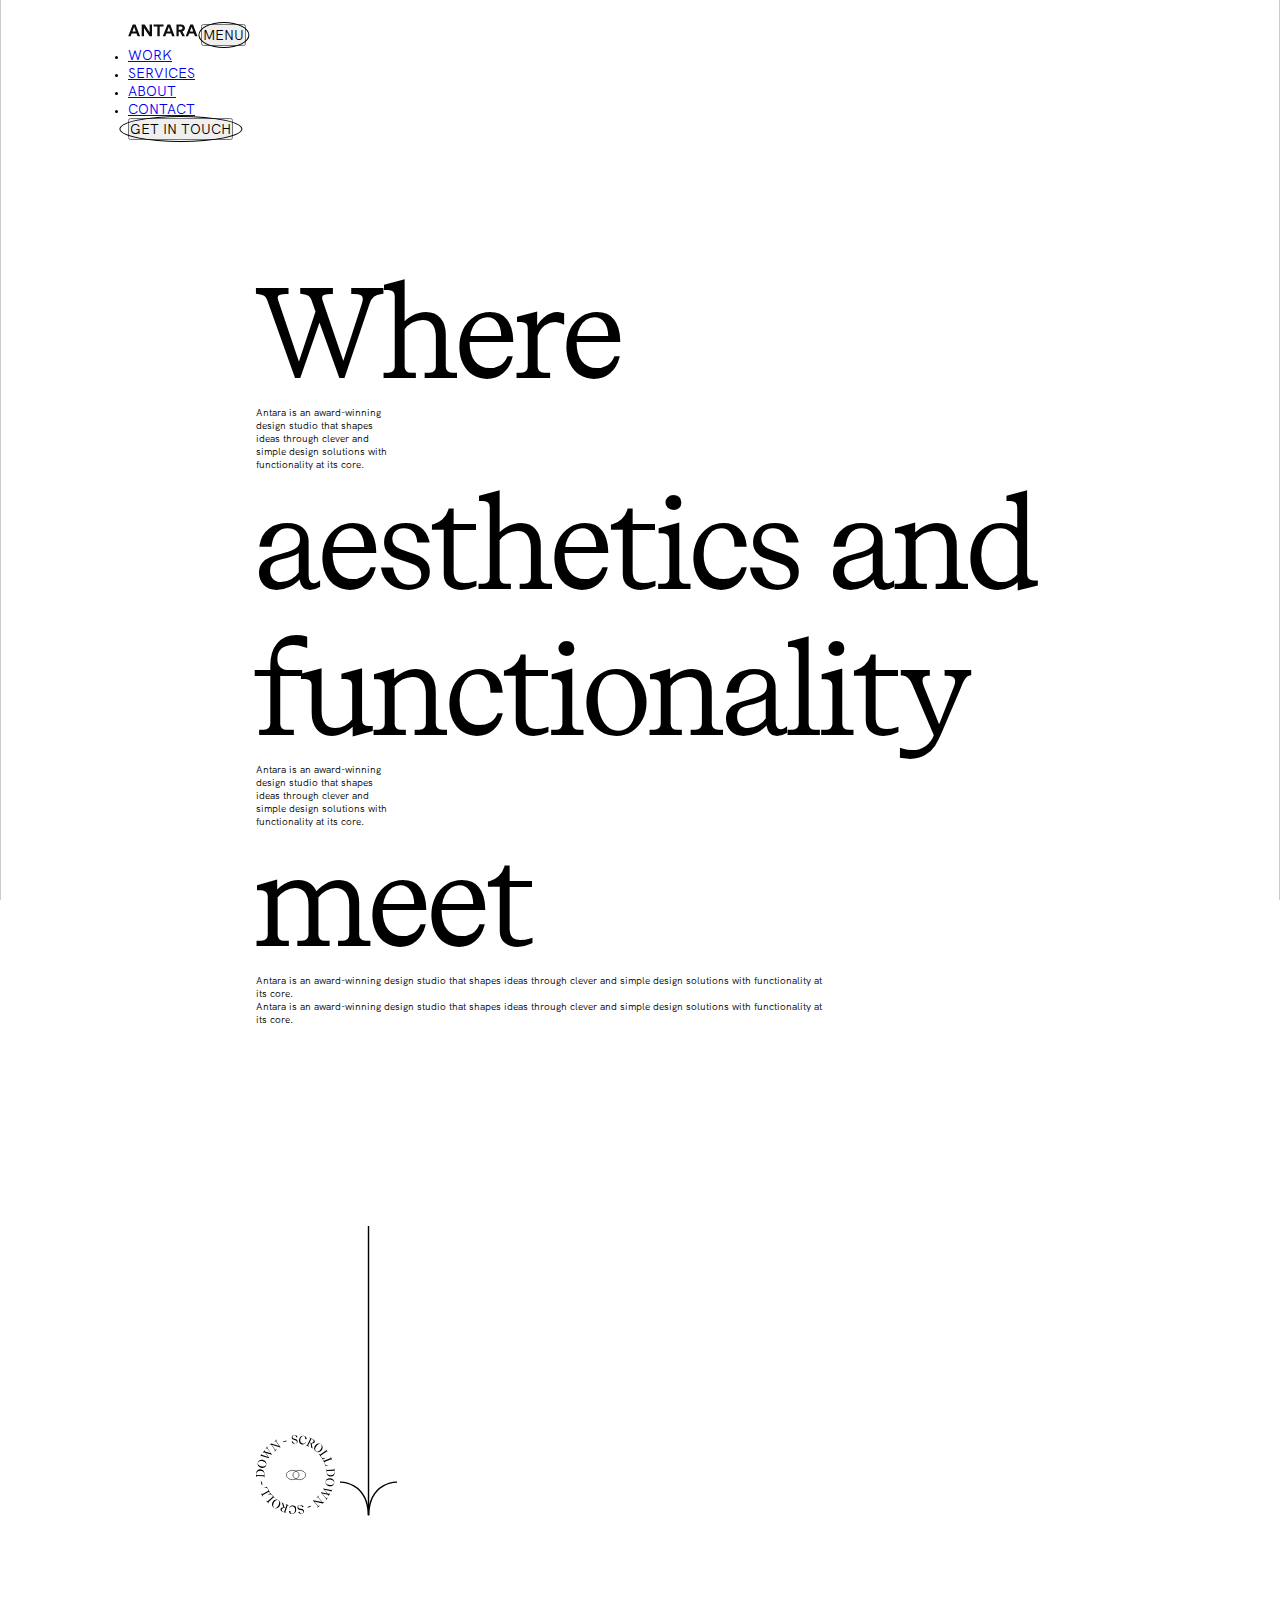
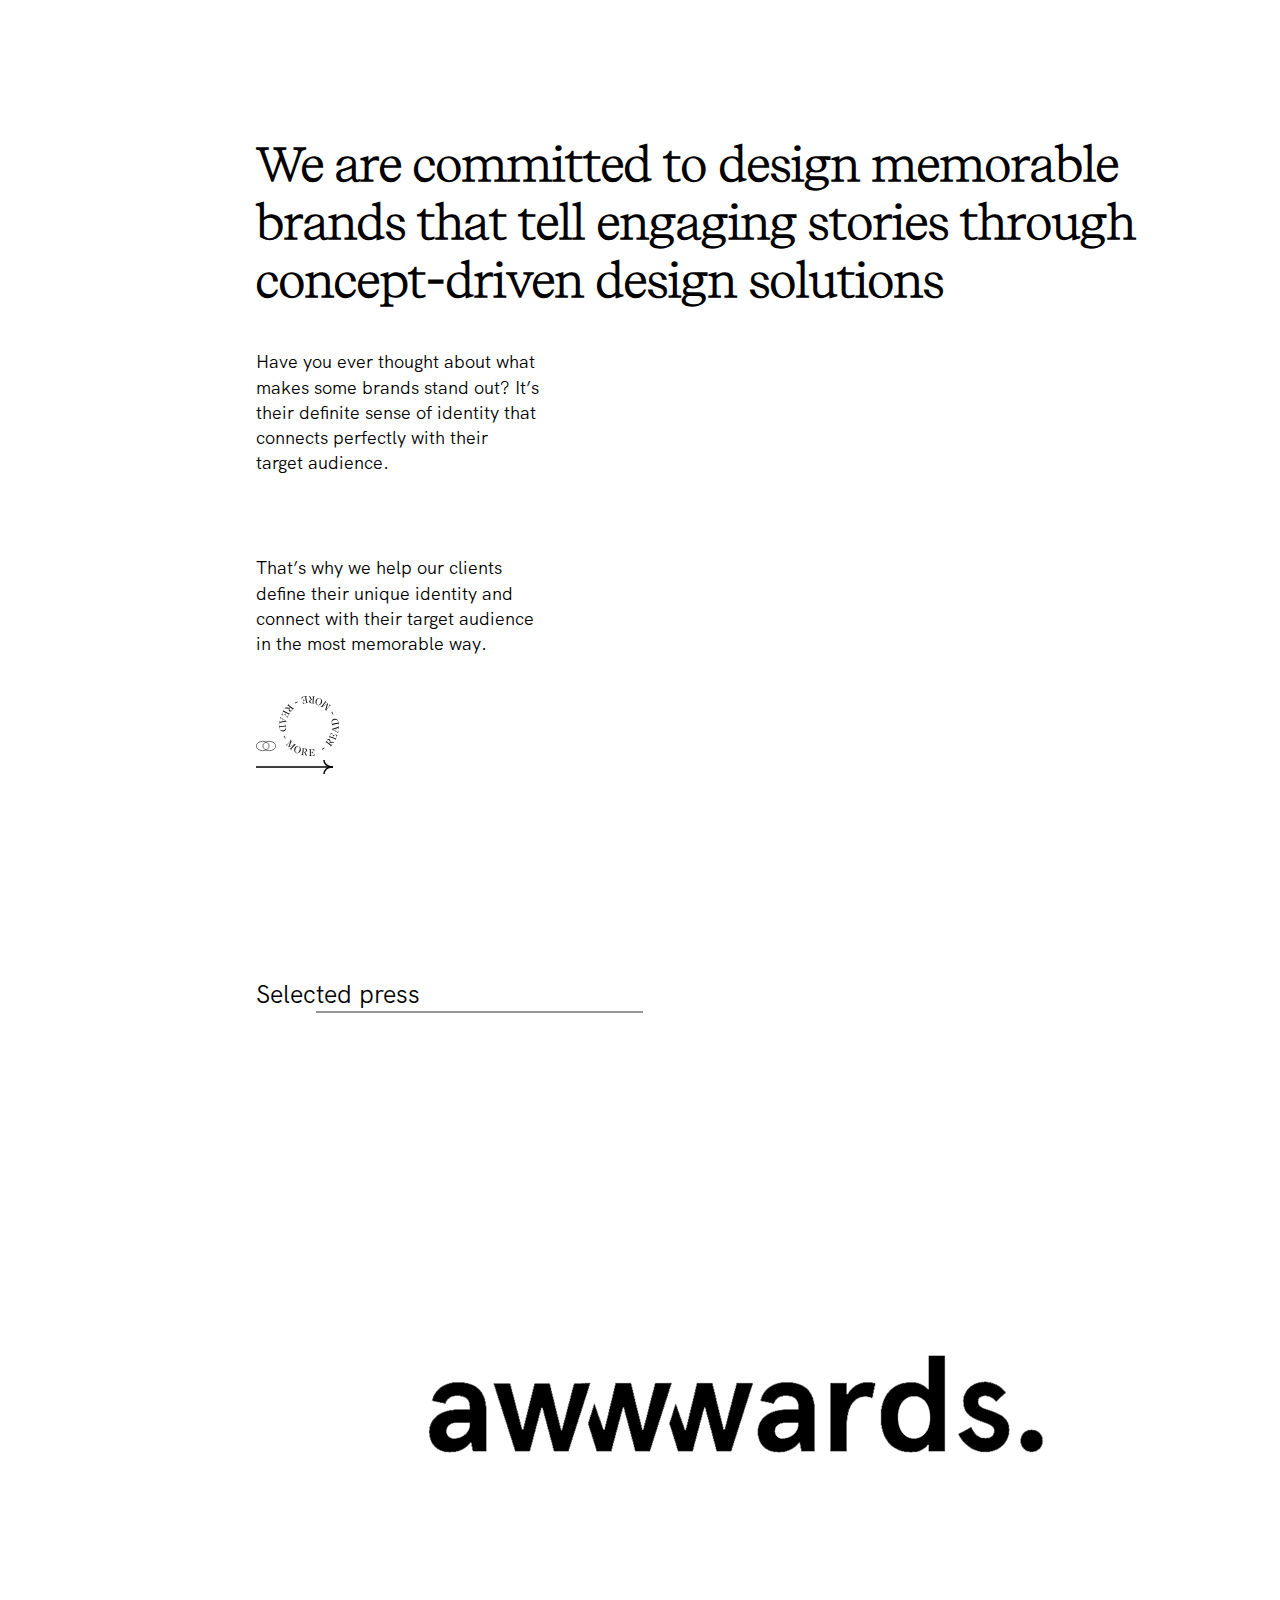
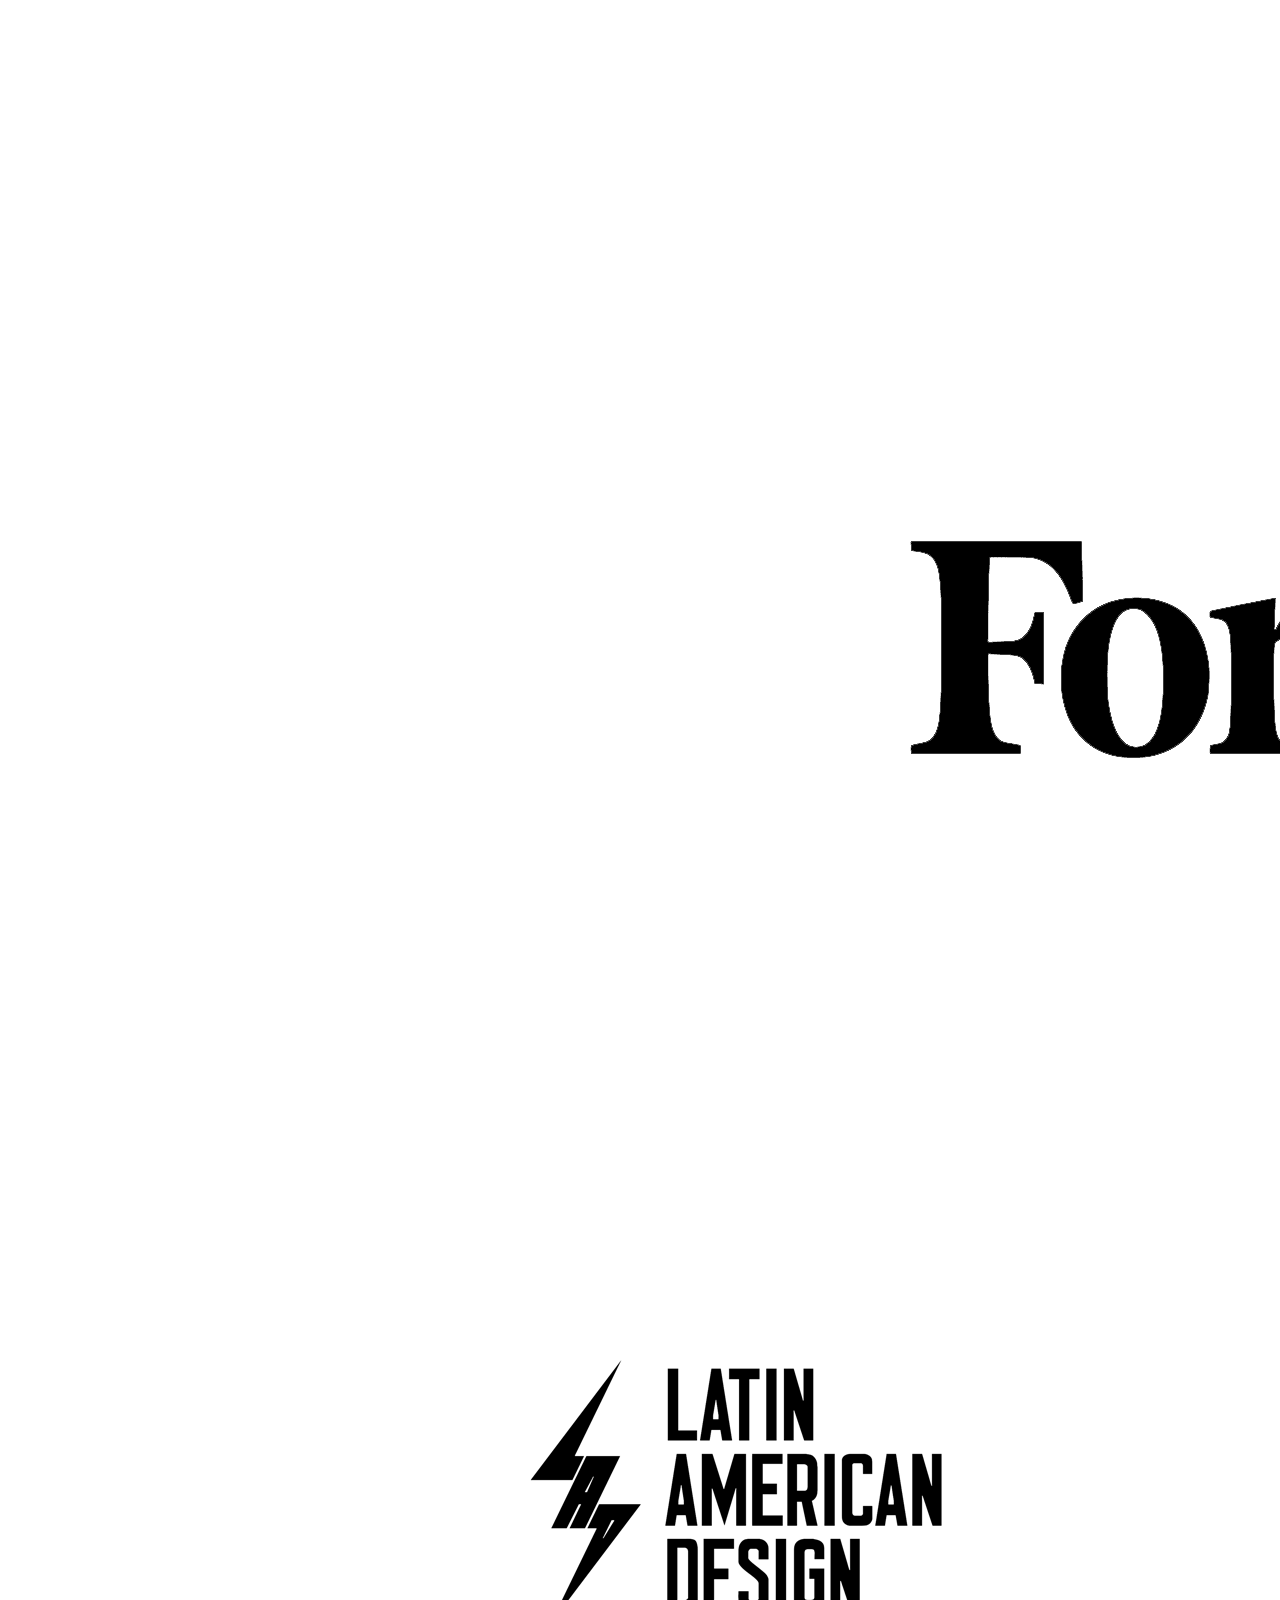
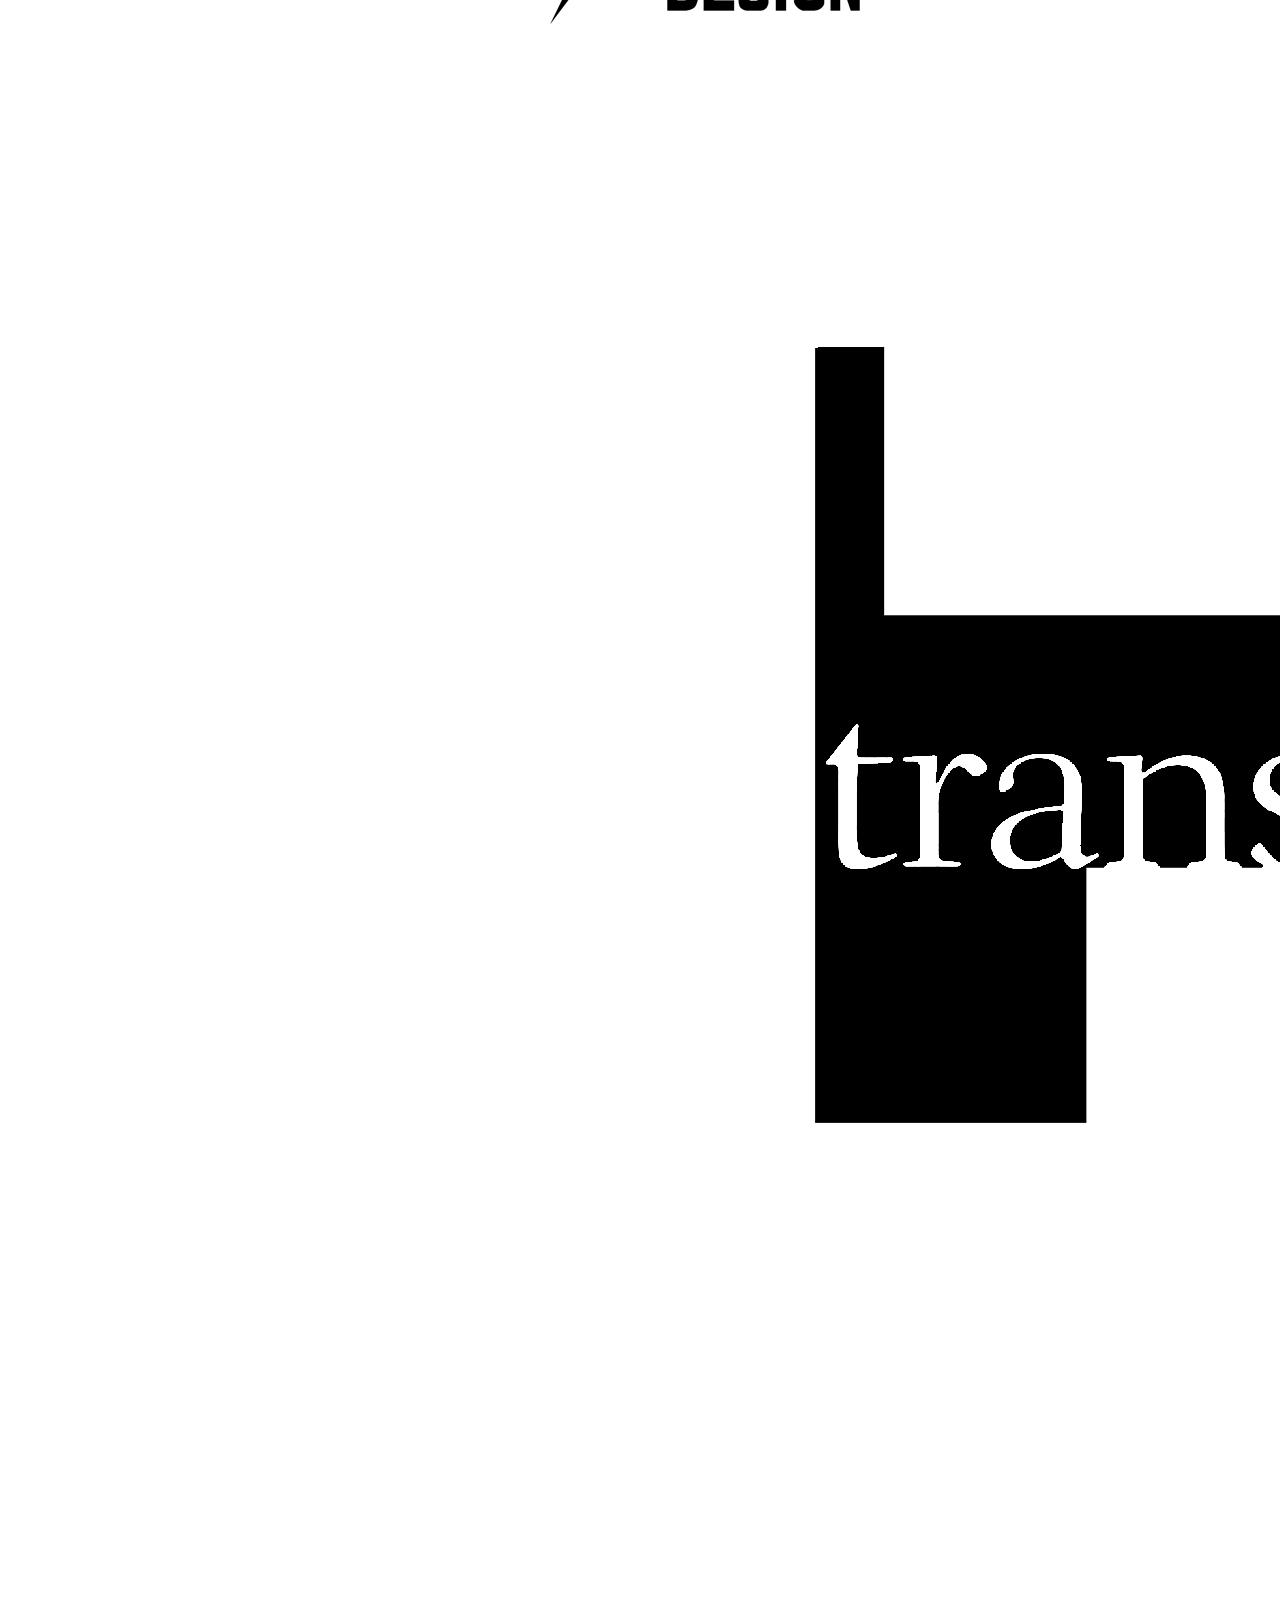
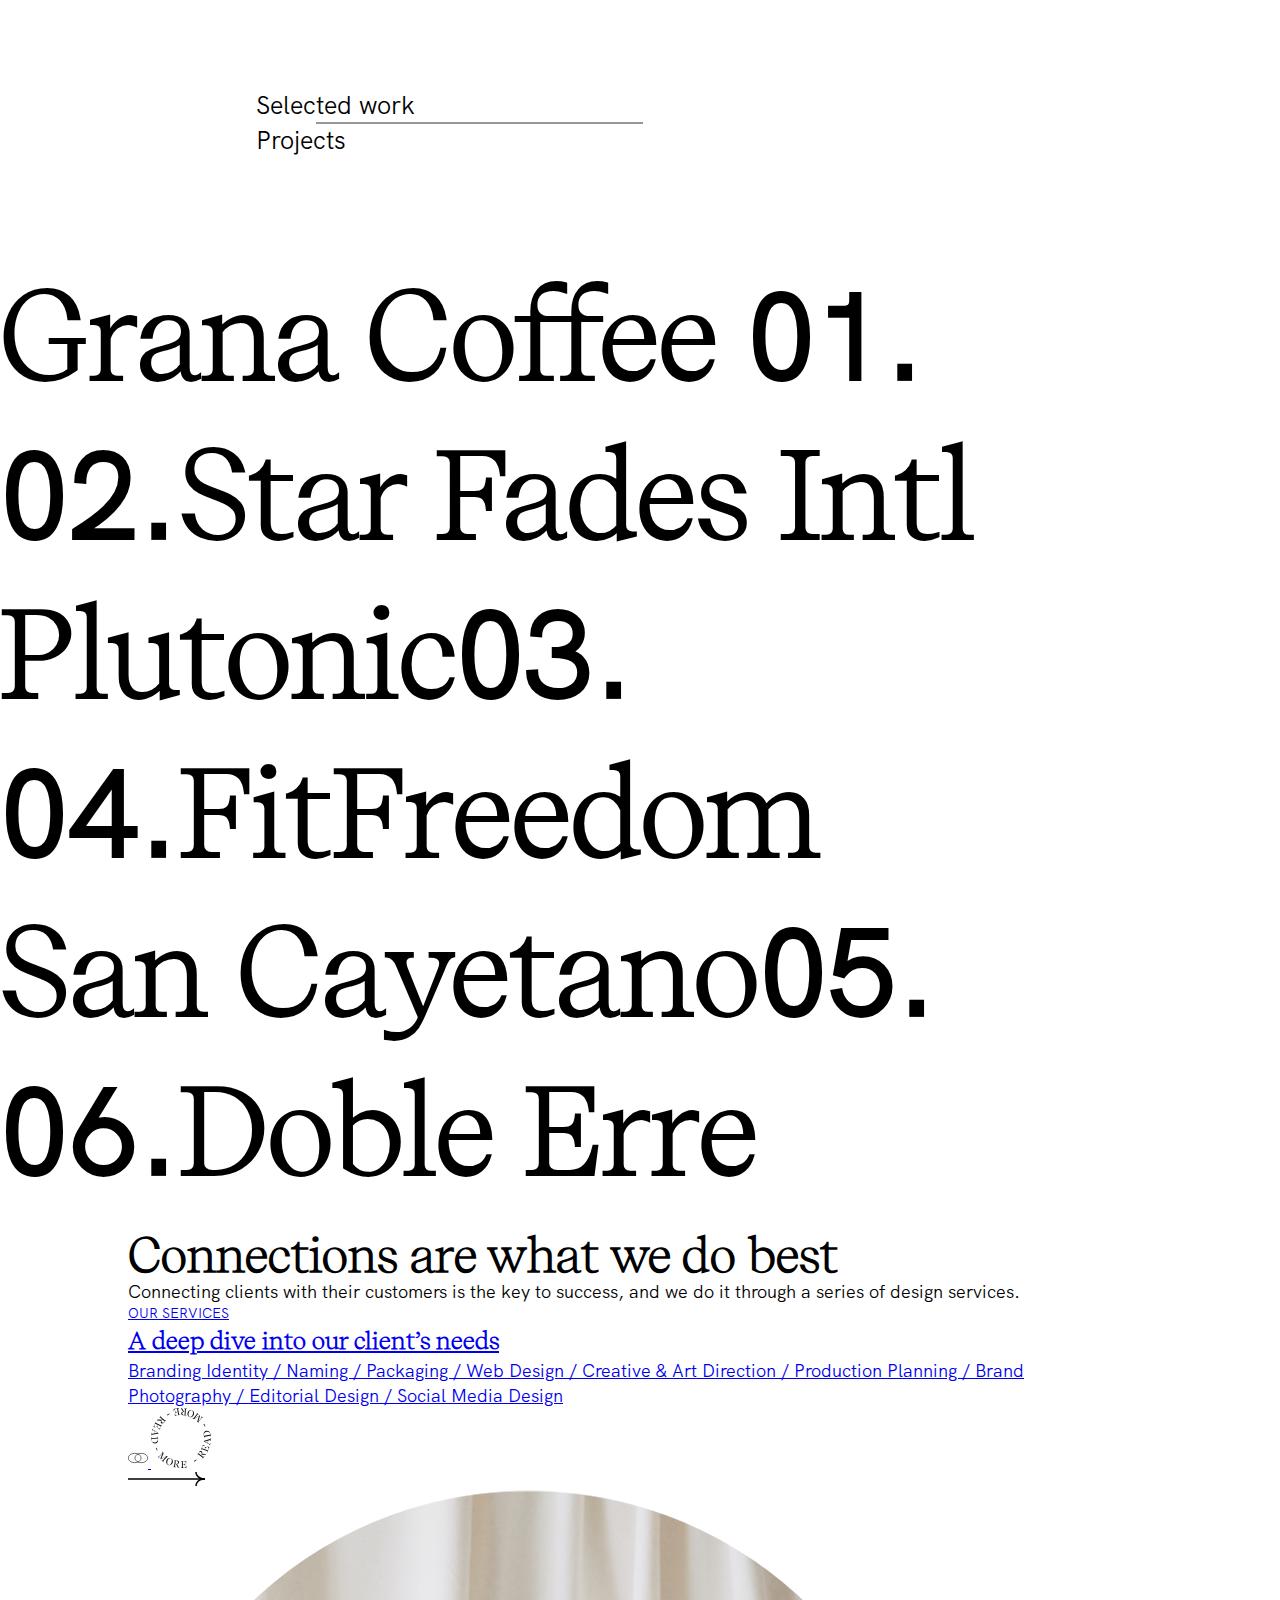
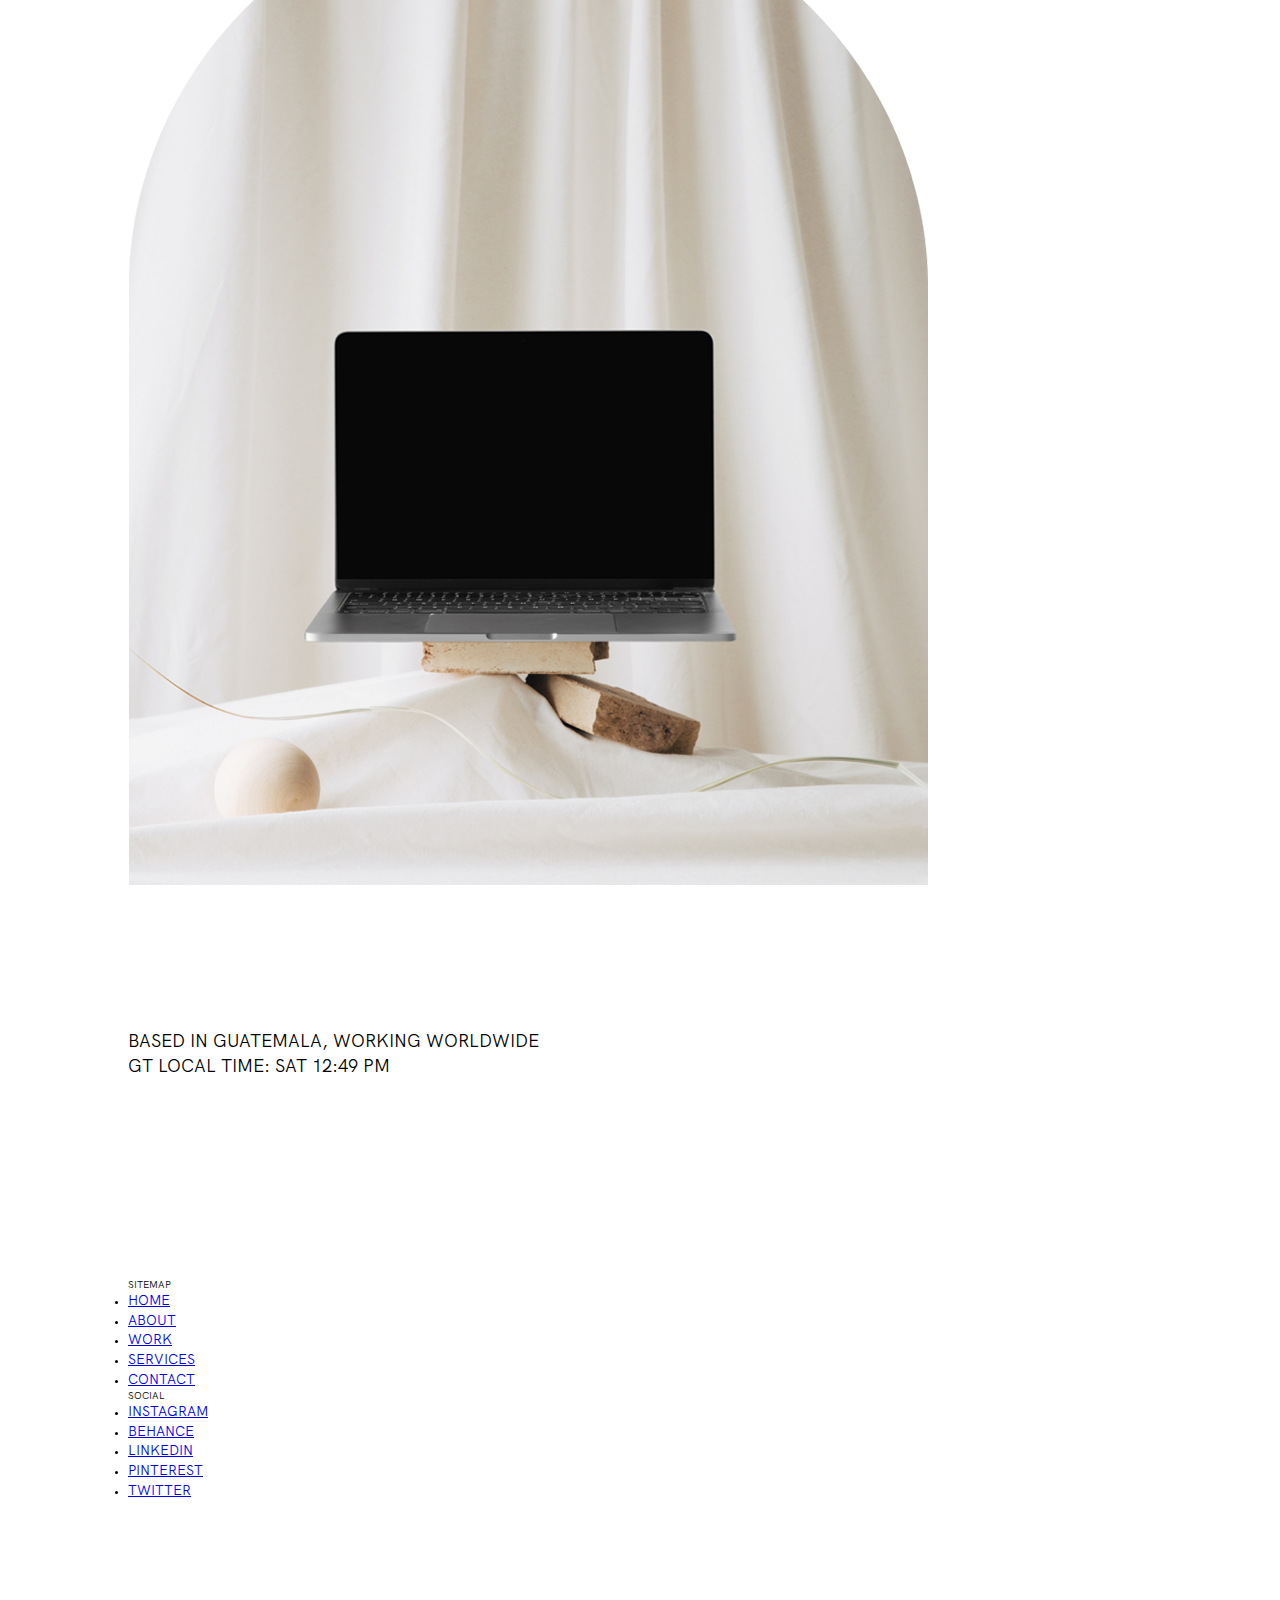
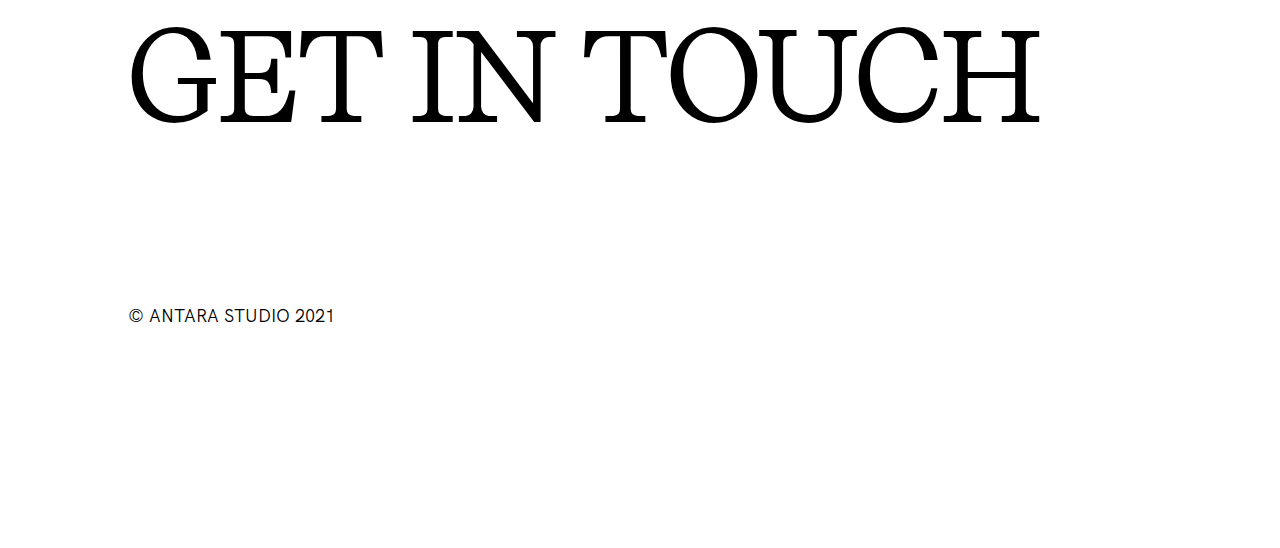
<file: index.html>
<!doctype html>
<html lang="en">

<head>
    <title>Antara Studio - Home</title>
    <!-- Required meta tags -->
    <meta charset="utf-8">
    <meta name="viewport" content="width=device-width, initial-scale=1, shrink-to-fit=no">
    <!-- favicons -->
    <link rel="shortcut icon" href="/images/favicon.ico" type="image/x-icon">
    <!-- Bootstrap CSS v5.2.1 -->
    <link href="https://cdn.jsdelivr.net/npm/bootstrap@5.2.1/dist/css/bootstrap.min.css" rel="stylesheet"
        integrity="sha384-iYQeCzEYFbKjA/T2uDLTpkwGzCiq6soy8tYaI1GyVh/UjpbCx/TYkiZhlZB6+fzT" crossorigin="anonymous">
    <!-- custom css  -->
    <link rel="stylesheet" href="styles/style.css">
    <link rel="stylesheet" href="styles/responsive.css">

    <style>
        

/* Loader Styles start here */

.loader {
  display:block;
  position: absolute;
  top:50%;
  left:50%;
  transform: translate(-50%, -50%);
  z-index:1001;
}


.loader-wrapper .loader-section {
  position:fixed;
  top:0;
  background:#000;
  width:51%;
  height:100%;
  z-index:1000;
}
.loader-wrapper .loader-section.section-left {
  left:0
}
.loader-wrapper .loader-section.section-right {
  right:0;
}
/* Loaded Styles */ 
.loaded .loader-wrapper .loader-section.section-left {
  transform: translateX(-100%);
  transition: all 0.9s 2s ;
}
.loaded .loader-wrapper .loader-section.section-right {
  transform: translateX(100%);
  transition: all 0.9s 2s ;
}
.loaded .loader {
  opacity: 0;
  transition: all 8s ease-out;
}
.loader p{
    font-size: 2.8vw;
    margin-bottom: -30px;
    transform: translateY(20px) ;
}
.loaded .loader p{
    transform: translateY(0px) ;

}
 @keyframes text-clip {
	 from {
		 clip-path: polygon(0% 100%, 100% 100%, 100% 100%, 0% 100%);
	}
	 to {
		 clip-path: polygon(0 0, 100% 0, 100% 100%, 0 100%);
	}
}
.loaded .loader-inner-text {
	 display: inline-block;
	 animation: inner-left 1s 1s ease both, text-clip 1s 0s cubic-bezier(0.5, 0, 0.1, 1) both;
}
    </style>
</head>

<body>
    <div class="loader-wrapper">
        <div class="loader text-white d-flex flex-column">
            <div class="loader-inner-text">
                <p class="">AN</p>
                <br>
            </div>
            <div class="loader-inner-text">
                <p class="ms-5 ps-5">TA</p>
                <br>
            </div>
            <div class="loader-inner-text">
                <p class="ms-5">RA</p>
                <br>
            
            </div>
            
            
            
        </div>
        <div class="loader-section section-left ">
            
        </div>
        <div class="loader-section section-right"></div>
    </div>
    <header class="header">
        <!-- place navbar here -->
        <nav class="navbar section-container navbar-expand-md navbar-light">
            <div class="container-fluid ">
                <a class="navbar-brand" href="index.html"><img src="images/svg/svgexport-3.svg" class="img-fluid"
                        alt="Antara"></a>
                <button class="navbar-toggler border-0" type="button" data-bs-toggle="collapse"
                    data-bs-target="#navbarSupportedContent" aria-controls="navbarSupportedContent"
                    aria-expanded="false" aria-label="Toggle navigation">
                    <span class="btn-circle" onclick="openNav()">menu</span>
                </button>

                <div id="myNav" class="overlay w-100 w-md-0">
                    <div class="d-flex align-items-center justify-content-between p-5">
                        <a class="navbar-brand ms-3" href="#">
                            <img src="images/svg/svgexport-1.svg" class="img-fluid" alt="Antara">
                        </a>
                        <a href="" class="d-flex align-items-center text-decoration-none" onclick="closeNav()">
                            <p class="fs-2 my-4 text-white">Back</p>
                            <img src="images/svg/svgexport-2.svg" alt="">
                        </a>
                    </div>
                    <div class="overlay-content px-5">
                        <ul class="navbar-nav mx-auto">
                            <li class="nav-item ms-auto pe-4 mobile-nav-item">
                                <a class="nav-link active text-white d-inline-block" aria-current="page"
                                    href="index.html">Home</a>
                                <span class="text-white fs-3">01.</span>
                            </li>
                            <li class="nav-item pe-4">
                                <span class="text-white fs-3">02.</span>
                                <a class="nav-link active text-white d-inline-block" aria-current="page"
                                    href="work.html">WORK</a>
                            </li>
                            <li class="nav-item pe-4 me-auto">
                                <a class="nav-link active text-white d-inline-block" aria-current="page"
                                    href="service.html">SERVICES</a>
                                <span class="text-white fs-3">03.</span>
                            </li>
                            <li class="nav-item pe-4 ">
                                <span class="text-white fs-3">04.</span>
                                <a class="nav-link active text-white d-inline-block" aria-current="page"
                                    href="about.html">ABOUT</a>
                            </li>
                            <li class="nav-item pe-4">
                                <a class="nav-link active text-white d-inline-block" aria-current="page"
                                    href="contact">CONTACT</a>
                                <span class="text-white fs-2">05.</span>
                            </li>

                        </ul>
                        <button class="btn btn-circle-white btn-circle ms-4 text-white border-0 py-5" type="submit">GET
                            IN
                            TOUCH</button>
                    </div>
                </div>

                <div class="collapse navbar-collapse main-hav">
                    <ul class="navbar-nav ms-auto mb-2 mb-lg-0">
                        <li class="nav-item pe-4">
                            <a class="nav-link active -hvr" aria-current="page" href="work.html">WORK</a>

                        </li>
                        <li class="nav-item pe-4">
                            <a class="nav-link active -hvr" aria-current="page" href="service.html">SERVICES</a>
                        </li>
                        <li class="nav-item pe-4 ">
                            <a class="nav-link active -hvr" aria-current="page" href="about.html">ABOUT</a>
                        </li>
                        <li class="nav-item pe-4">
                            <a class="nav-link active -hvr" aria-current="page" href="contact.html">CONTACT</a>
                        </li>

                    </ul>
                    <button class="btn btn-circle ms-4" type="submit">GET IN TOUCH</button>
                </div>
            </div>
        </nav>
        <div class="custom-container banner d-flex align-items-center gap-0 gap-md-5 ">
            <div class="banner-text">
                <div class="d-flex align-items-center gap-5">
                    <div class="banner-title">
                        <h1>Where</h1>
                    </div>
                    <div class="right-simple-text d-none d-md-block">
                        <p>Antara is an award-winning<br />
                            design studio that shapes<br />
                            ideas through clever and<br />
                            simple design solutions with<br />
                            functionality at its core.</p>
                    </div>
                </div>
                <div>
                    <div class="banner-title">
                        <h1>aesthetics and</h1>
                        <h1>functionality</h1>
                    </div>
                </div>
                <div class="d-flex align-items-center gap-5">
                    <div class="right-simple-text d-none d-md-block">
                        <p>Antara is an award-winning<br />
                            design studio that shapes<br />
                            ideas through clever and<br />
                            simple design solutions with<br />
                            functionality at its core.</p>
                    </div>
                    <div class="banner-title ps-5 ms-5 ms-md-0 ps-md-0">
                        <h1>meet</h1>
                    </div>
                </div>
                <div class="d-block d-md-none py-5">
                    <div class="right-simple-text " style="width: 60%;">
                        <p class="fs-5">Antara is an award-winning
                            design studio that shapes
                            ideas through clever and
                            simple design solutions with
                            functionality at its core.</p>
                    </div>
                    <div class="right-simple-text" style="width: 60%;">
                        <p class="fs-5">Antara is an award-winning
                            design studio that shapes
                            ideas through clever and
                            simple design solutions with
                            functionality at its core.</p>
                    </div>
                </div>
            </div>
            <div class="scroll-down d-flex flex-column align-items-center">
                <div class="scroll-circle position-relative"
                    style="transform: translate(0px); opacity: 1; visibility: inherit;">
                    <img src="images/svg/svgexport-4.svg" alt="" class="img-fluid icon-circles">
                    <img src="images/svg/svgexport-5.svg" alt="" class="img-fluid scroll icon">
                    
                </div>
                <div class="scroll-arrow ">

                    <svg viewBox="0 0 63 305">
                        <path class="arrow-line"
                            style="fill: none; stroke: rgb(0, 0, 0); stroke-width: 1.5px; stroke-dashoffset: 0px; stroke-dasharray: 304px;"
                            d="M31 0,31 304"></path>
                        <path class="arrow-left"
                            style="fill: none; stroke: rgb(0, 0, 0); stroke-width: 1.5px; stroke-dashoffset: 0px; stroke-dasharray: 51px;"
                            d="M1,269c0,0,29-1,30,35"></path>
                        <path class="arrow-right"
                            style="fill: none; stroke: rgb(0, 0, 0); stroke-width: 1.5px; stroke-dashoffset: 0px; stroke-dasharray: 51px;"
                            d="M61,269c0,0-29-1-30,35"></path>
                    </svg>

                </div>
            </div>

        </div>
    </header>

    <main >
        <!-- committed -->
        <section class=" commited custom-container me-5 pe-5 ">
            <h2 class="commited-title">We are committed to design memorable brands that tell engaging stories through
                concept-driven design solutions</h2>
            <div class="commited-description d-flex gap-5" style="max-width:896px;">
                <p>Have you ever thought about what makes some brands stand
                    out? It’s
                    their definite sense of identity that connects perfectly with their target audience. </p>
                <p>That’s why we help our clients define their unique
                    identity and
                    connect with their target audience in the most memorable way.</p>
            </div>
            <div class="hover-roteted d-flex gap-5 align-items-center">
                <div class="cricle-read-more position-relative d-flex align-items-center justify-content-center">
                    <img src="images/svg/svgexport-4.svg" alt="" class="position-absolute img-fluid">
                    <img src="images/svg/Read more.svg" alt="" class="img-fluid read-more">

                </div>
                <div class="arrow-icon-left">
                    <img src="images/svg/svgexport-8.svg" alt="" class="img-fluid">
                </div>
            </div>

        </section>

        <!-- Selected press  -->
        <section class="selected-press custom-container ">
            <div class="d-flex gap-5 align-items-center">
                <p class="section-title">Selected press</p>
                <hr class="line">
            </div>
            <div class="brand d-flex align-content-center" style="max-width: 896px; padding: 15rem 8rem;">

                <img src="images/logo-awwwards.png" alt="" class="img-fluid w-25 ">
                <img src="images/logo-forbes.png" alt="" class="img-fluid w-25">
                <img src="images/logo-lad.png" alt="" class="img-fluid w-25">
                <img src="images/logo-transform.png" alt="" class="img-fluid w-25">
            </div>
        </section>

        <!-- project work press  -->
        <section class="project-work ">
            <div class="custom-container d-flex gap-5 align-items-center">
                <p class="section-title">Selected work</p>
                <hr class="line">
                <p class="section-title projects-title2">Projects</p>

            </div>
            <div class="project d-flex align-items-center justify-content-center pt-5 ">
                <div class="">
                    <a href="#" class="banner-title">
                        <h1 class="text-center">Grana Coffee <span class=" fs-3">01.</span></h1>
                        <img src="images/project1.jpg" alt="img-cover" class="follow-img">
                    </a>
                    <a href="#" class="banner-title">
                        <h1 class="text-center"><span class=" fs-3">02.</span>Star Fades Intl</h1>
                        <img src="images/project2.jpg" alt="img-cover" class="follow-img">
                    </a>
                    <a href="#" class="banner-title">
                        <h1 class="text-center">Plutonic<span class=" fs-3">03.</span></h1>
                        <img src="images/project3.jpg" alt="img-cover" class="follow-img">
                    </a>
                </div>
            </div>
            <div class="project d-flex align-items-center justify-content-center ">
                <div class="">
                    <a href="#" class="banner-title">
                        <h1 class="text-center"><span class=" fs-3">04.</span>FitFreedom</h1>
                        <img src="images/project4.jpg" alt="img-cover" class="follow-img">
                    </a>
                    <a href="#" class="banner-title">
                        <h1 class="text-center">San Cayetano<span class=" fs-3">05.</span></h1>
                        <img src="images/project5.jpg" alt="img-cover" class="follow-img">
                    </a>
                    <a href="#" class="banner-title">
                        <h1 class="text-center"><span class=" fs-3">06.</span>Doble Erre</h1>
                        <img src="images/project6.jpg" alt="img-cover" class="follow-img">
                    </a>

                </div>
            </div>

        </section>

        <!-- connections  -->
        <section class="connections section-container my-5 py-5 ">
            <div class="row my-5 py-5 flex-column-reverse flex-md-row">
                <div class="col-12 col-md-6 ">
                    <h3 class="connection-title">Connections
                        are what we do best</h3>
                    <p class="connection-description py-5">
                        Connecting clients with their customers is the key to success, and we do it through a series of
                        design services.
                    </p>
                    <a href="#" class="text-decoration-none text-dark">
                        <div class="our-service hover-rotete">
                            <p class="shot-services-title m-0 pt-3">OUR SERVICES</p>
                            <h4 class="service-title">A deep dive into our client’s needs

                            </h4>
                            <p class="service-description connection-description py-5 pe-0">Branding Identity / Naming /
                                Packaging / Web Design / Creative &
                                Art Direction / Production Planning / Brand Photography / Editorial
                                Design / Social Media Design</p>
                            <div class="hover-roteted d-flex gap-5 align-items-center">
                                <div
                                    class="cricle-read-more position-relative d-flex align-items-center justify-content-center">
                                    <img src="images/svg/svgexport-4.svg" alt="" class="position-absolute img-fluid">
                                    <img src="images/svg/Read more.svg" alt="" class="img-fluid read-more">

                                </div>
                                <div class="arrow-icon-left">
                                    <img src="images/svg/svgexport-8.svg" alt="" class="img-fluid">
                                </div>
                            </div>

                        </div>
                    </a>
                </div>
                <div class="col-12 col-md-6">
                    <img src="images/service-home-page.png" class="img-fluid connection-service-img ms-md-5 ms-0 py-5" alt="">
                </div>
            </div>
        </section>

    </main>

    <footer class="bg-dark text-white ">
        <!-- place footer here -->
        <div class="section-container">
            <p class="footer-title">BASED IN GUATEMALA, WORKING WORLDWIDE<br>
                GT LOCAL TIME: SAT 12:49 PM</p>
            <div class="footer-menu d-flex align-items-center" >
                <div class="sitemap me-5">
                    <p class="fs-5">SITEMAP</p>
                    <ul class="row row-cols-2 m-0 p-0">
                        <li class="list-group-item"><a href="#" class="text-decoration-none text-white">HOME</a></li>
                        <li class="list-group-item"><a href="#" class="text-decoration-none text-white">ABOUT</a></li>
                        <li class="list-group-item"><a href="#" class="text-decoration-none text-white">WORK</a></li>
                        <li class="list-group-item"><a href="#" class="text-decoration-none text-white">SERVICES</a></li>
                        <li class="list-group-item"><a href="#" class="text-decoration-none text-white">CONTACT</a></li>
                    </ul>

                </div>
                <div class="sitemap">
                    <p class="fs-5">SOCIAL</p>
                    <ul class="row row-cols-2 m-0 p-0">
                        <li class="list-group-item"><a href="#" class="text-decoration-none text-white">INSTAGRAM</a></li>
                        <li class="list-group-item"><a href="#" class="text-decoration-none text-white">BEHANCE</a></li>
                        <li class="list-group-item"><a href="#" class="text-decoration-none text-white">LINKEDIN</a></li>
                        <li class="list-group-item"><a href="#" class="text-decoration-none text-white">PINTEREST</a></li>
                        <li class="list-group-item"><a href="#" class="text-decoration-none text-white">TWITTER</a></li>
                    </ul>
                </div>
            </div>
            <div class="get-in-touch">
                <h4>GET IN TOUCH</h4>
            </div>
            <div class="copyright footer-title my-5">
                <p>© ANTARA STUDIO 2021</p>
            </div>
        </div>
        

    </footer>

    <script>
        // For Live Projects
            window.addEventListener('load', function () {
                document.querySelector('body').classList.add("loaded")
            });
    </script>

    <!-- Bootstrap JavaScript Libraries -->
    <script src="https://cdn.jsdelivr.net/npm/bootstrap@5.2.1/dist/js/bootstrap.min.js"
        integrity="sha384-7VPbUDkoPSGFnVtYi0QogXtr74QeVeeIs99Qfg5YCF+TidwNdjvaKZX19NZ/e6oz" crossorigin="anonymous">
        </script>
    <!-- custom JavaScript  -->
    <script src="js/script.js"></script>

</body>

</html>
</file>
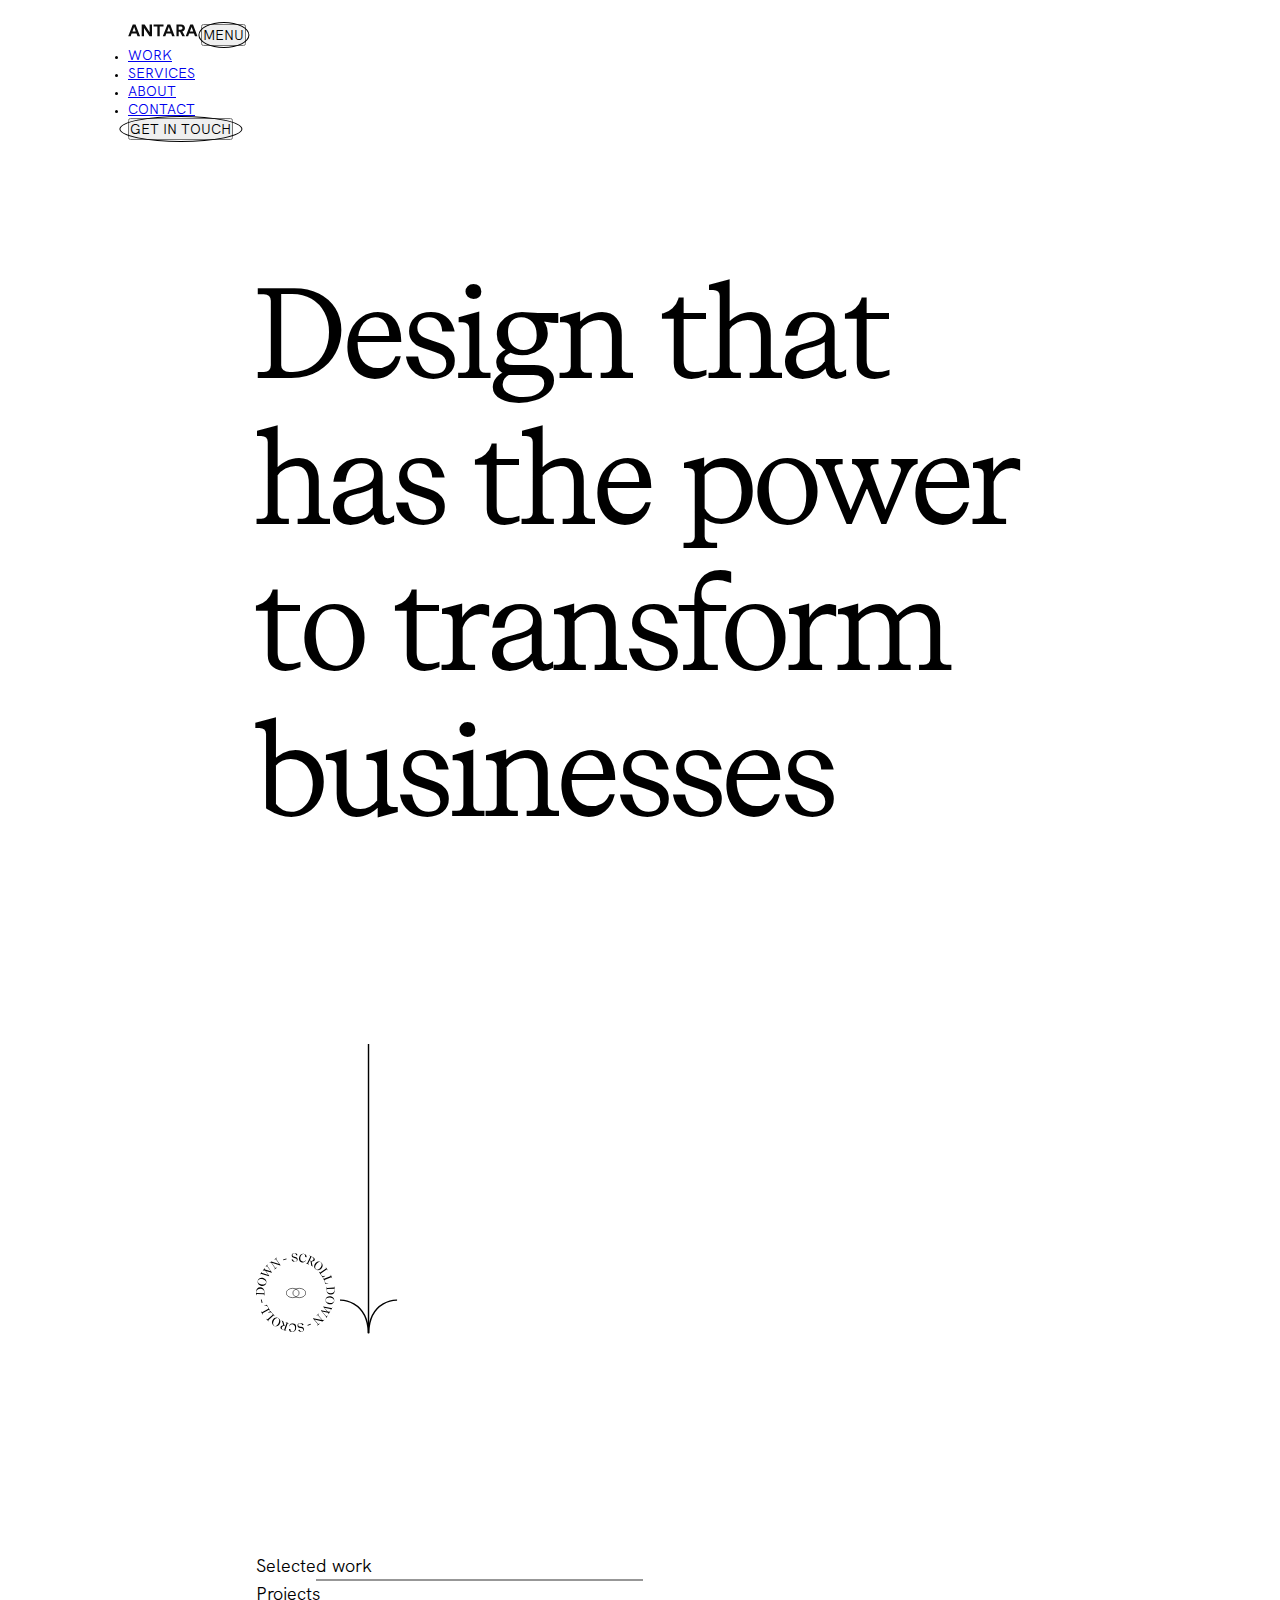
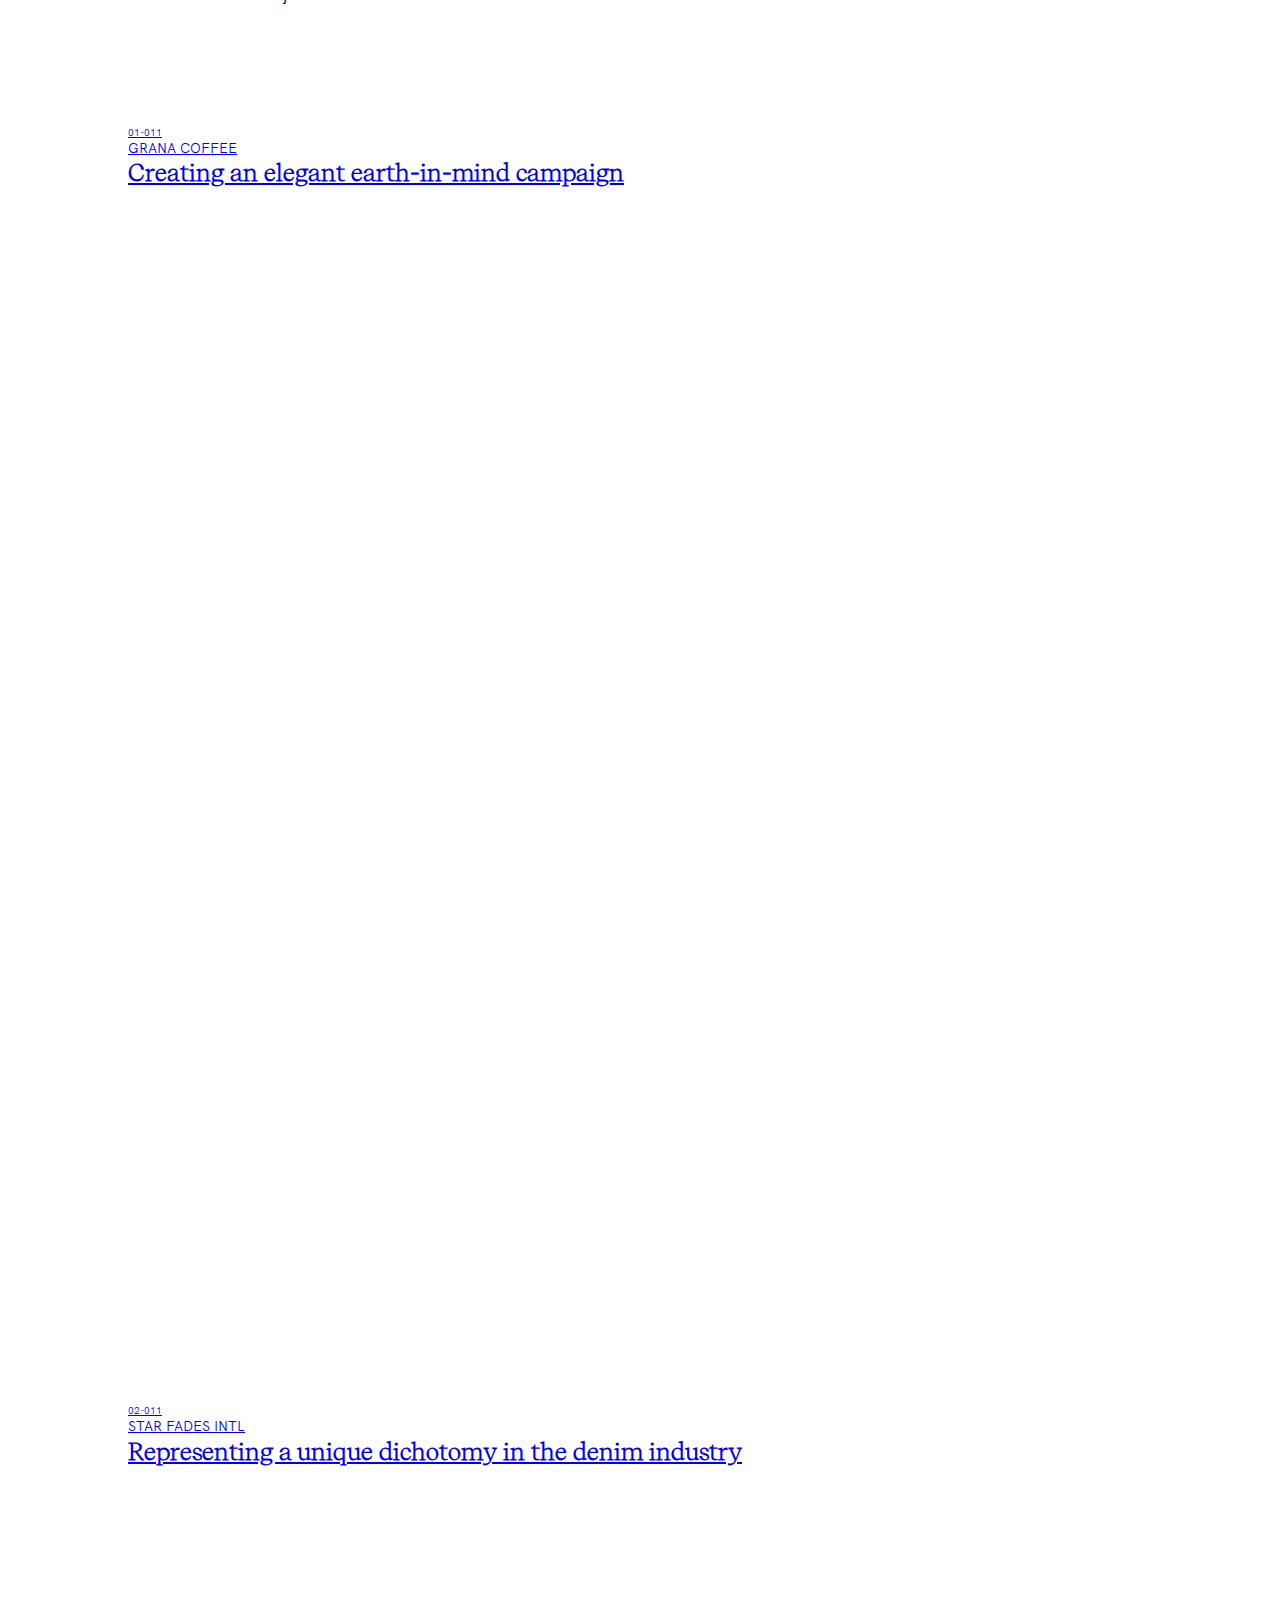
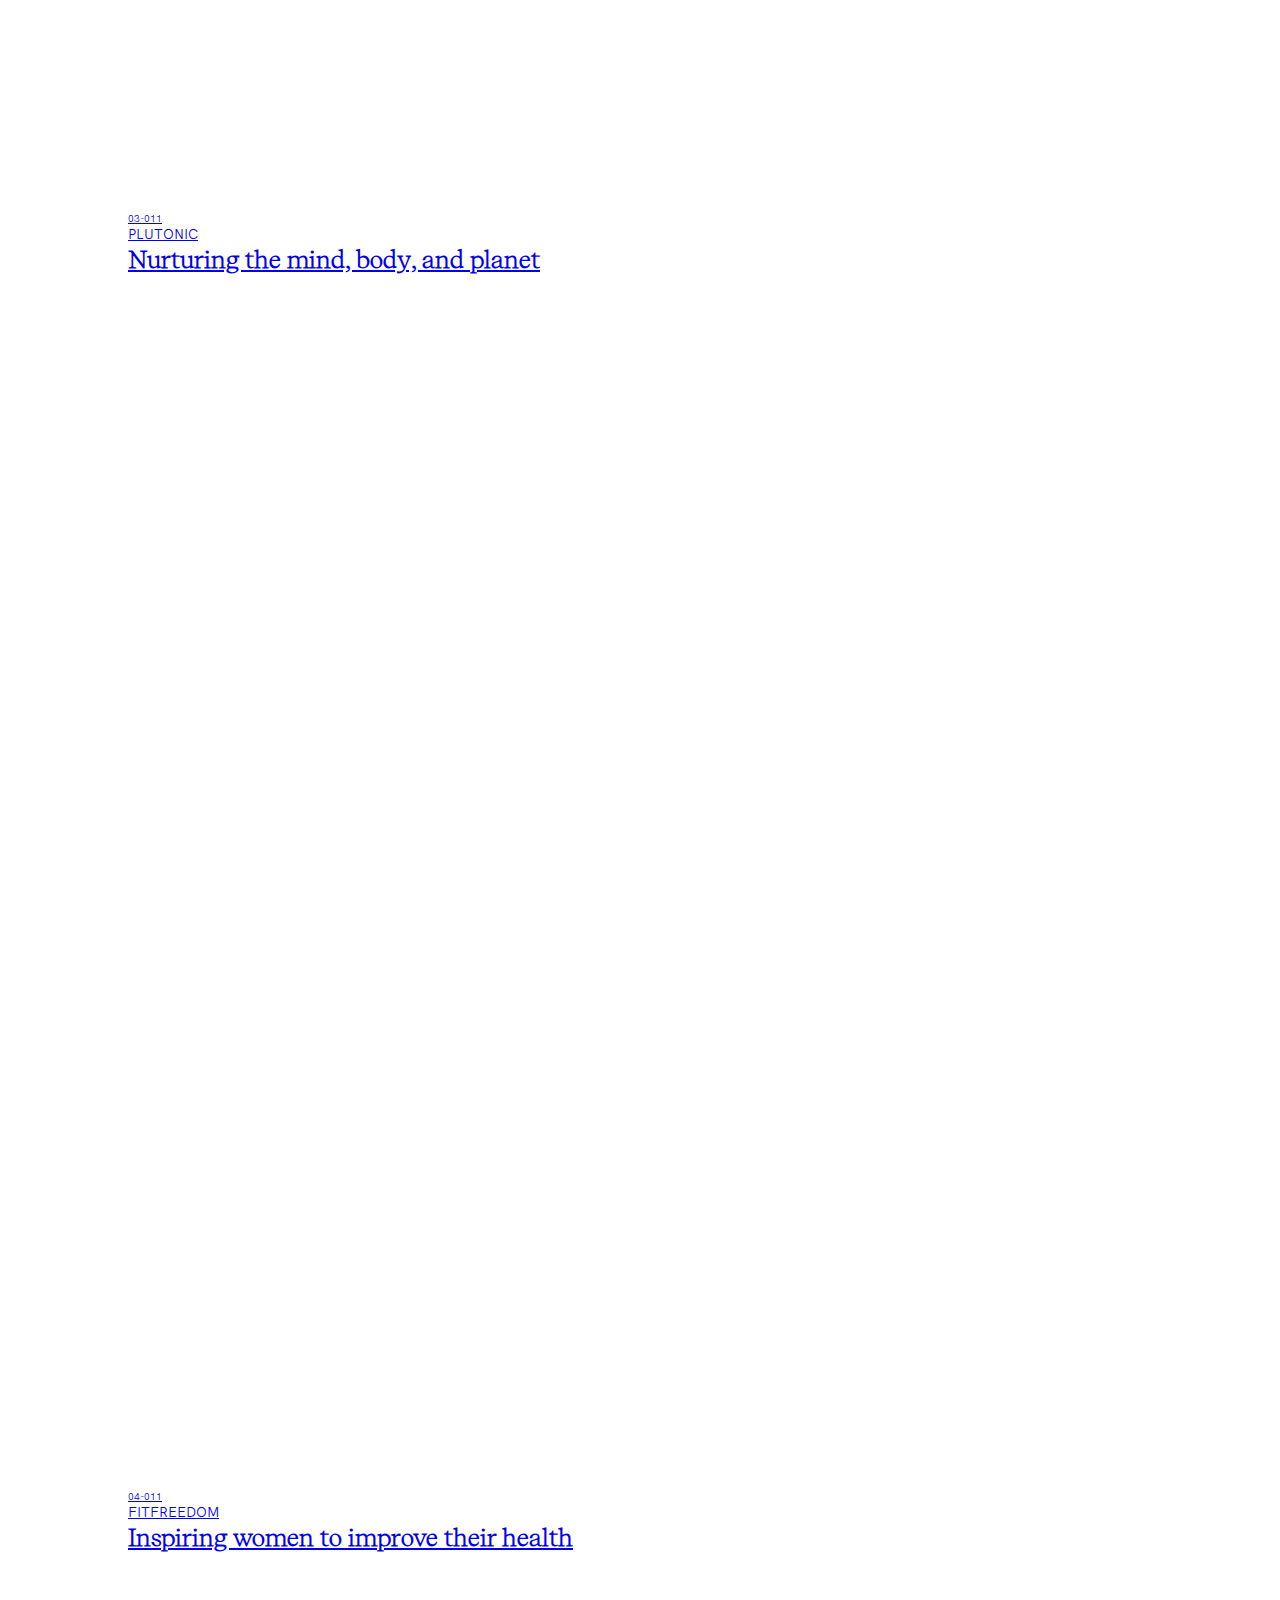
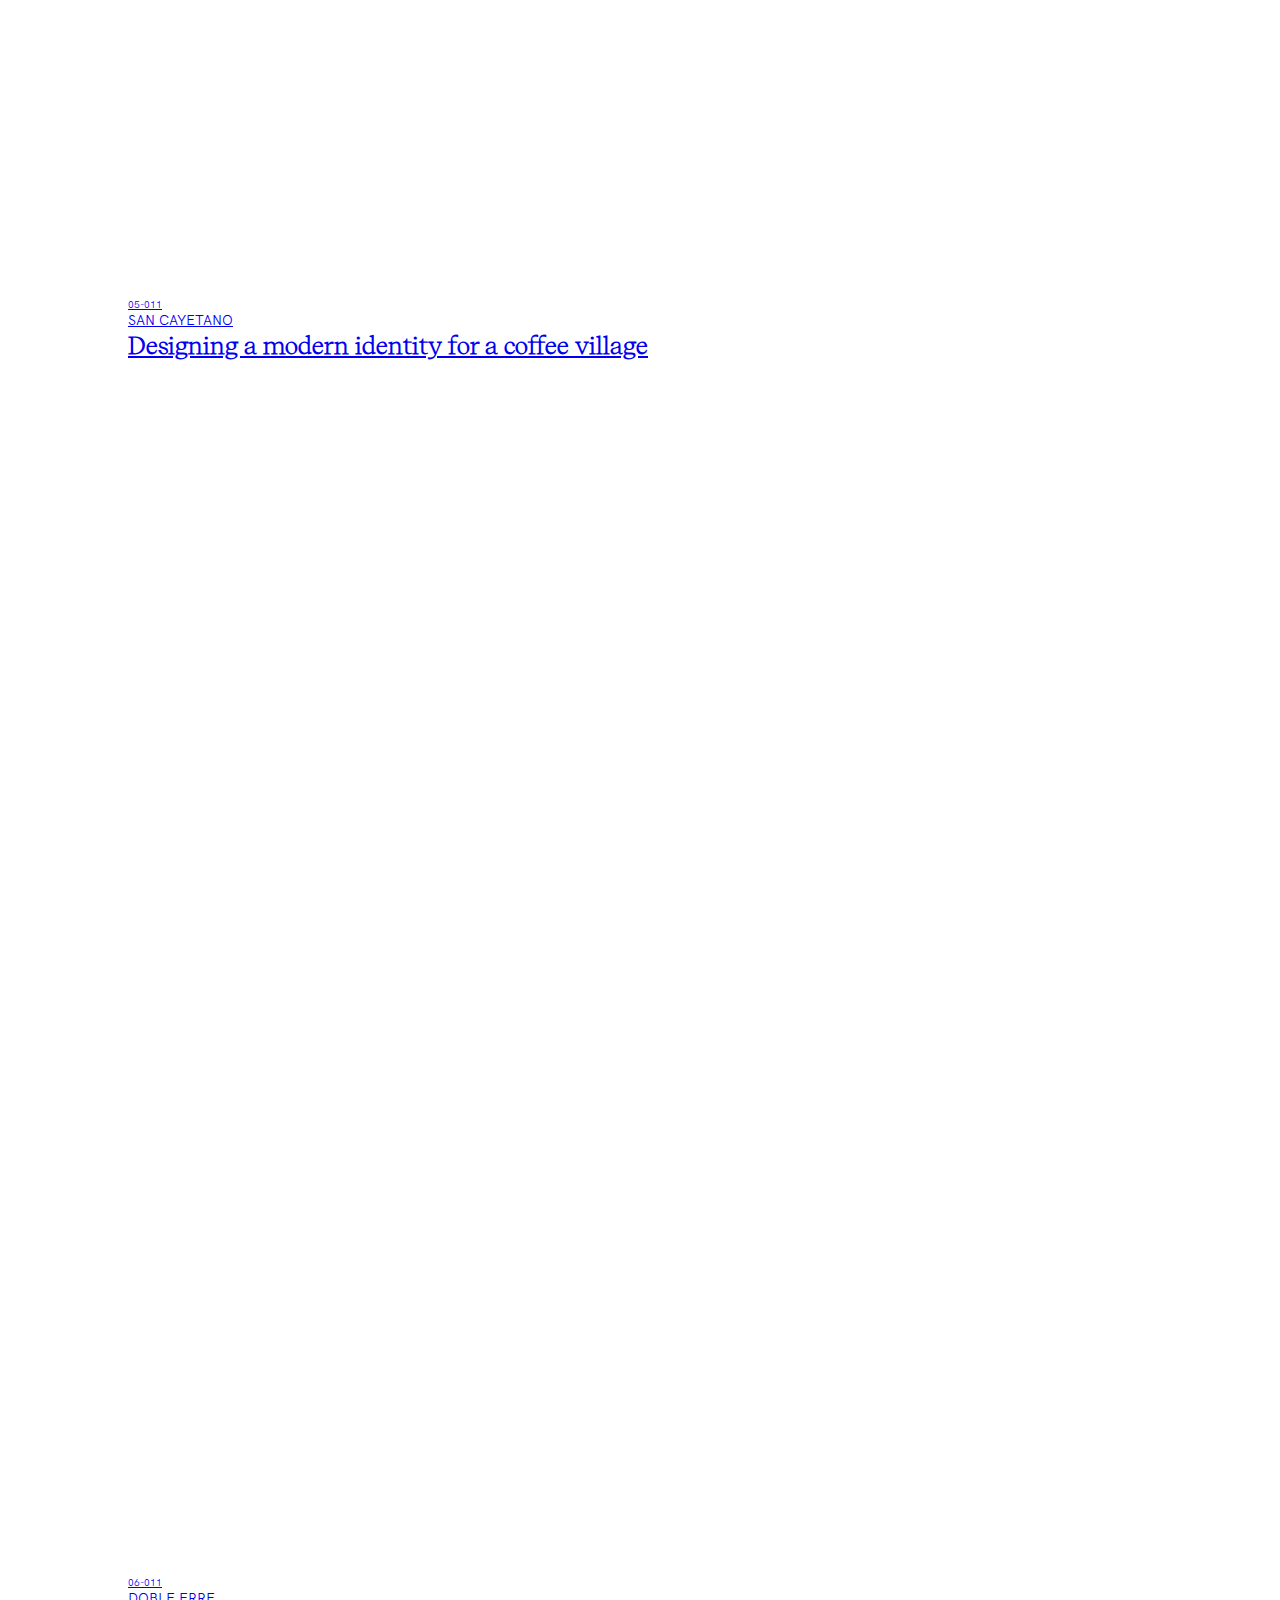
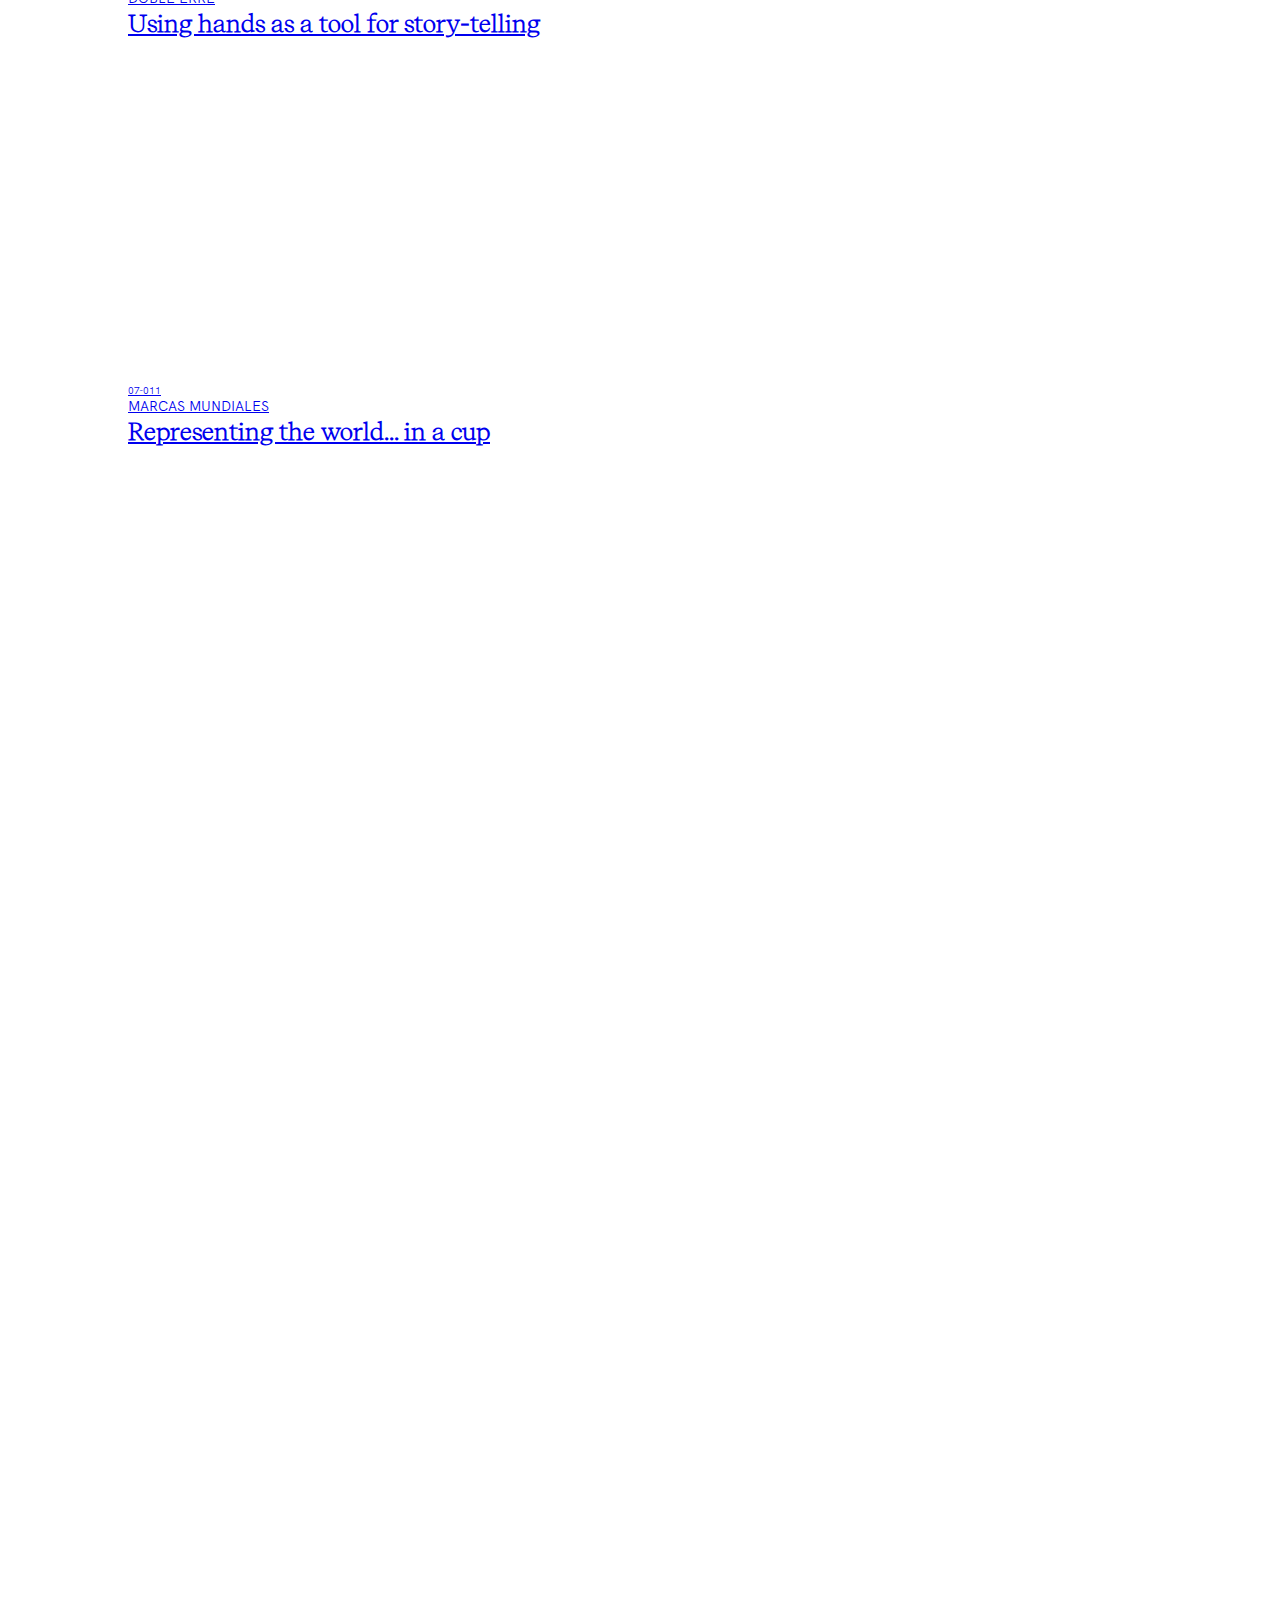
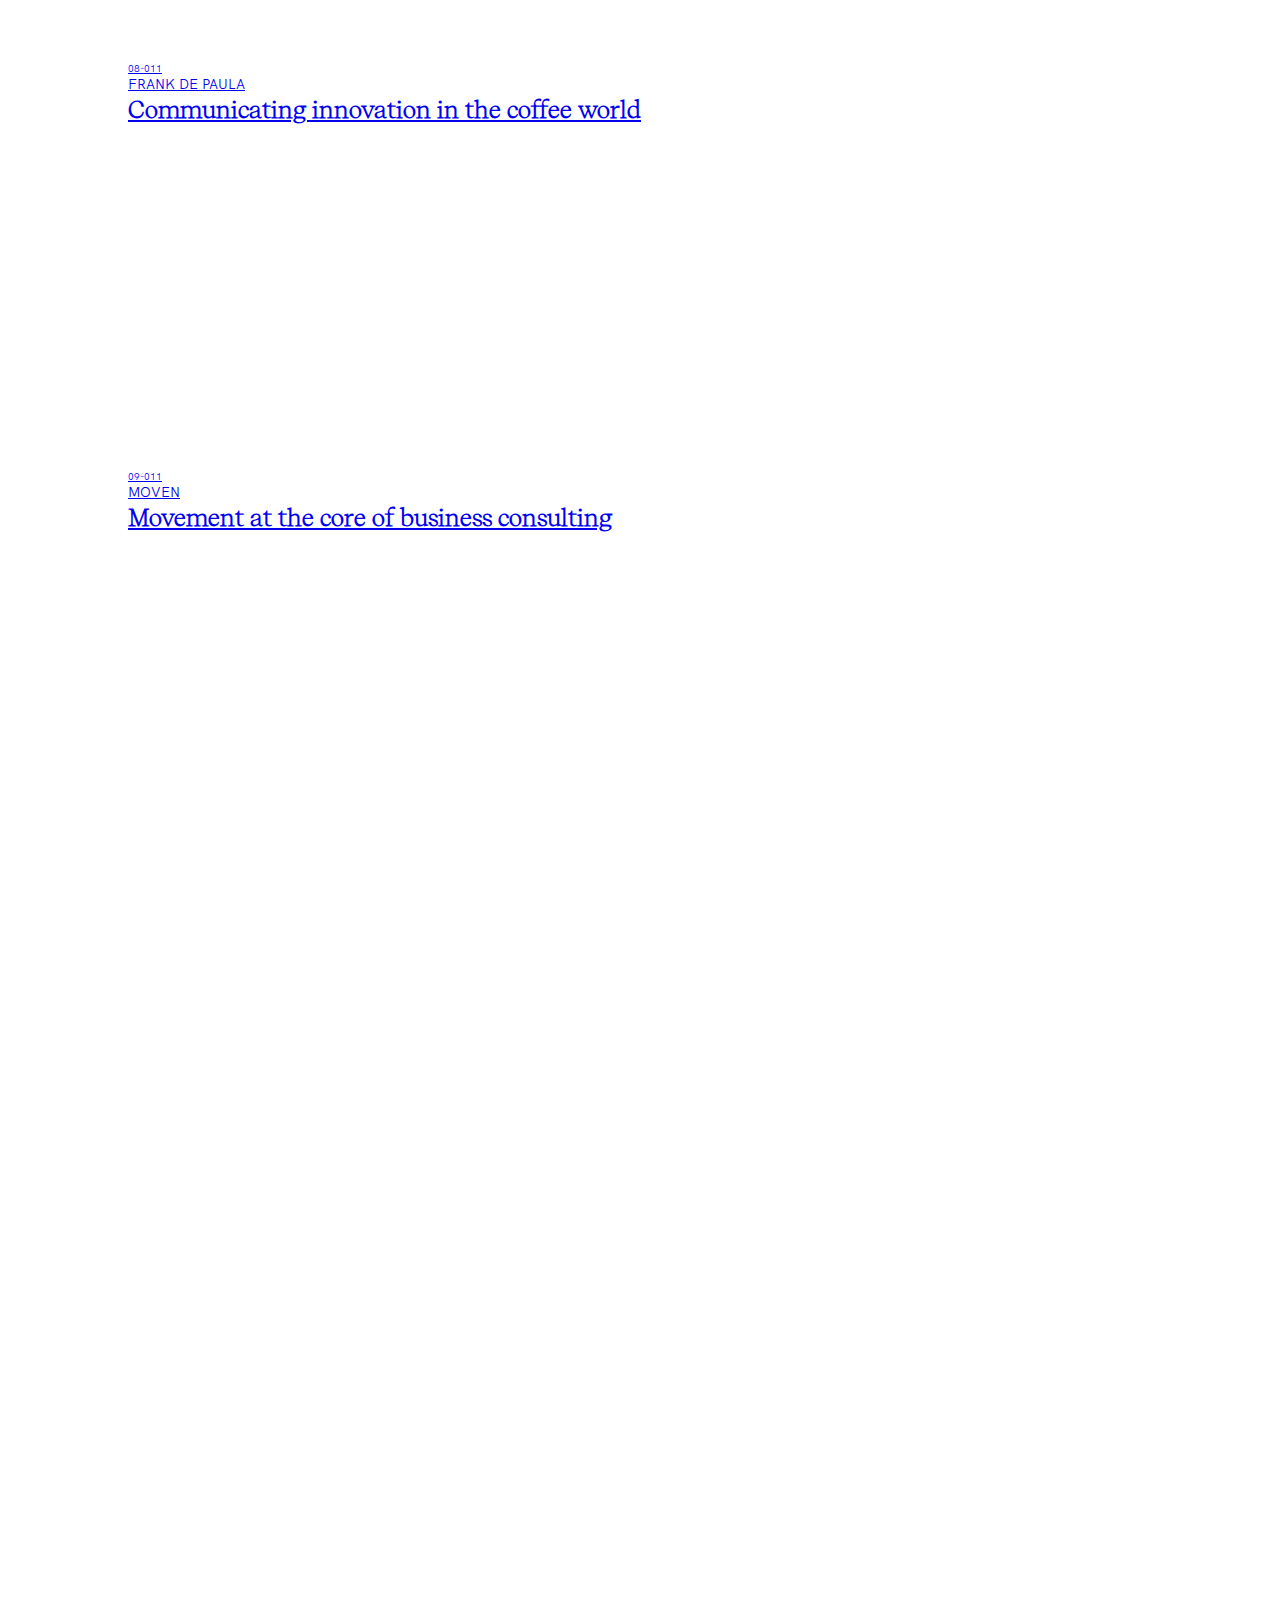
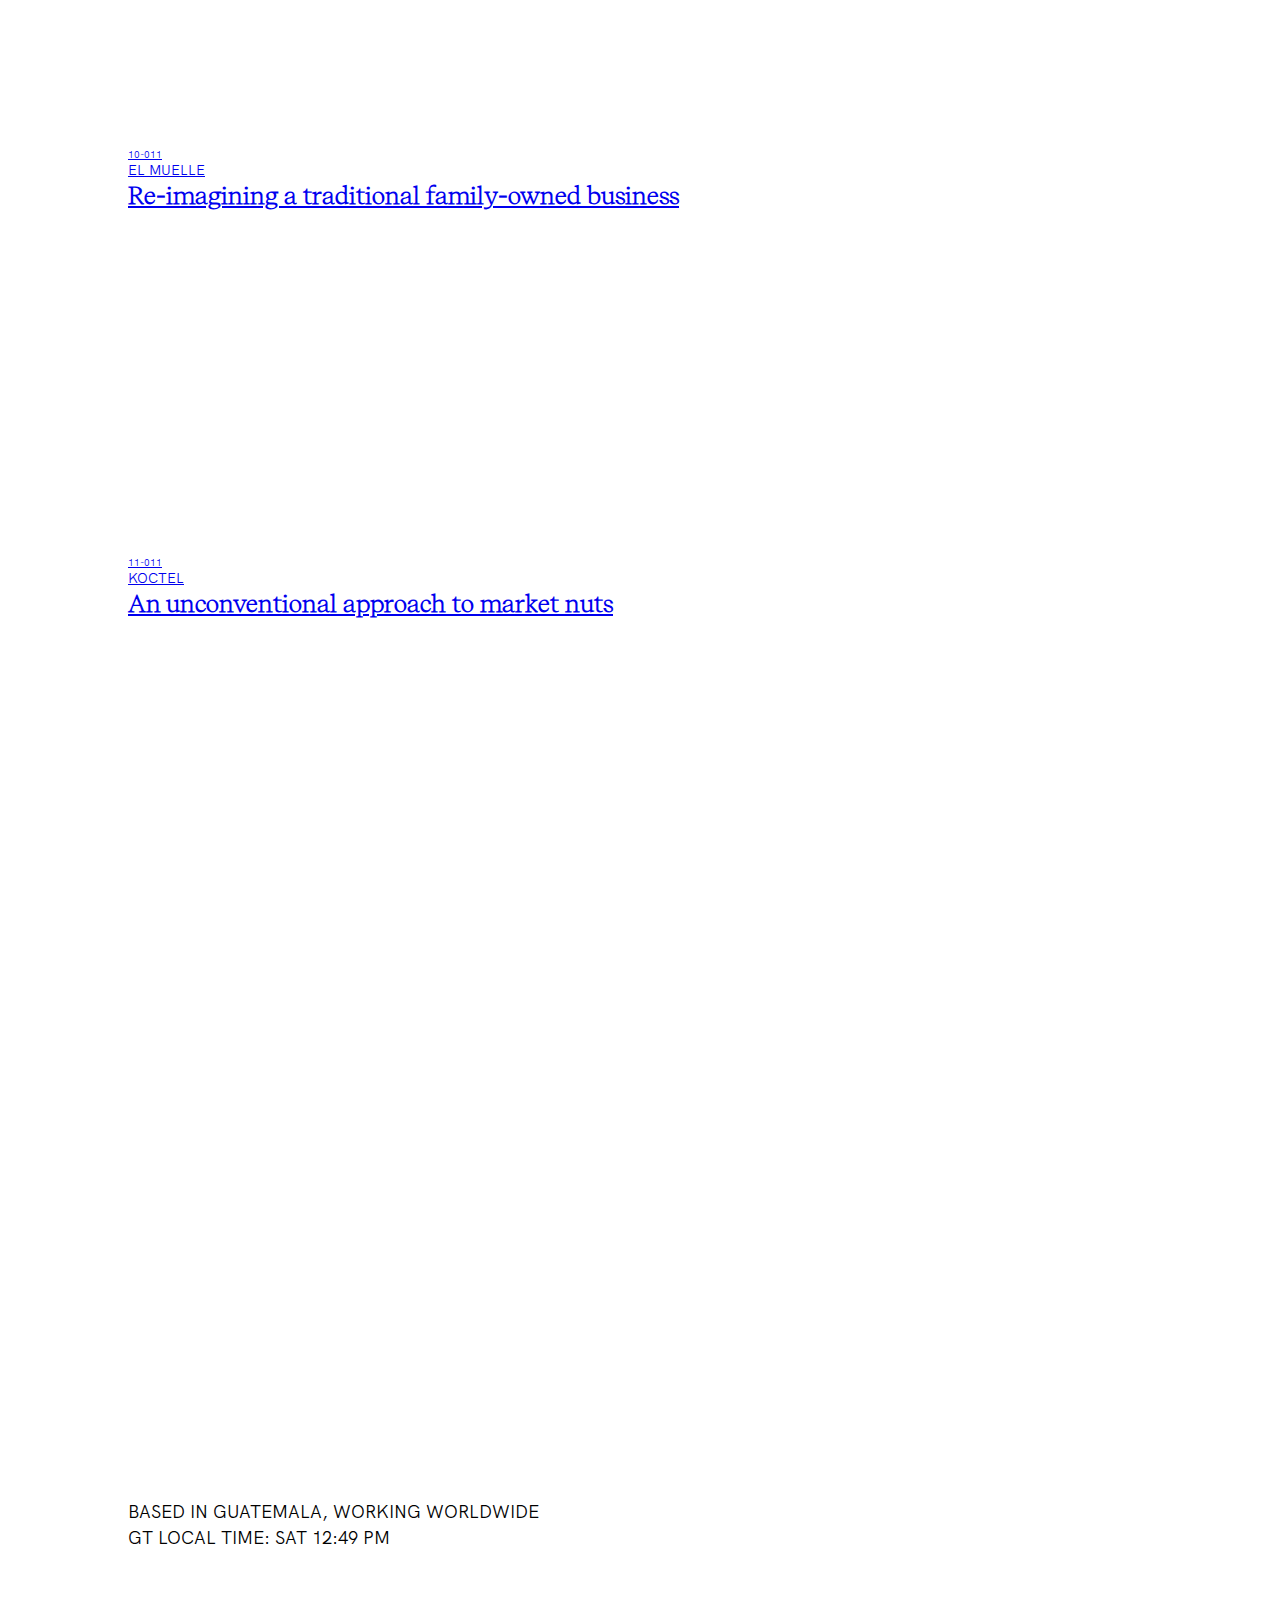
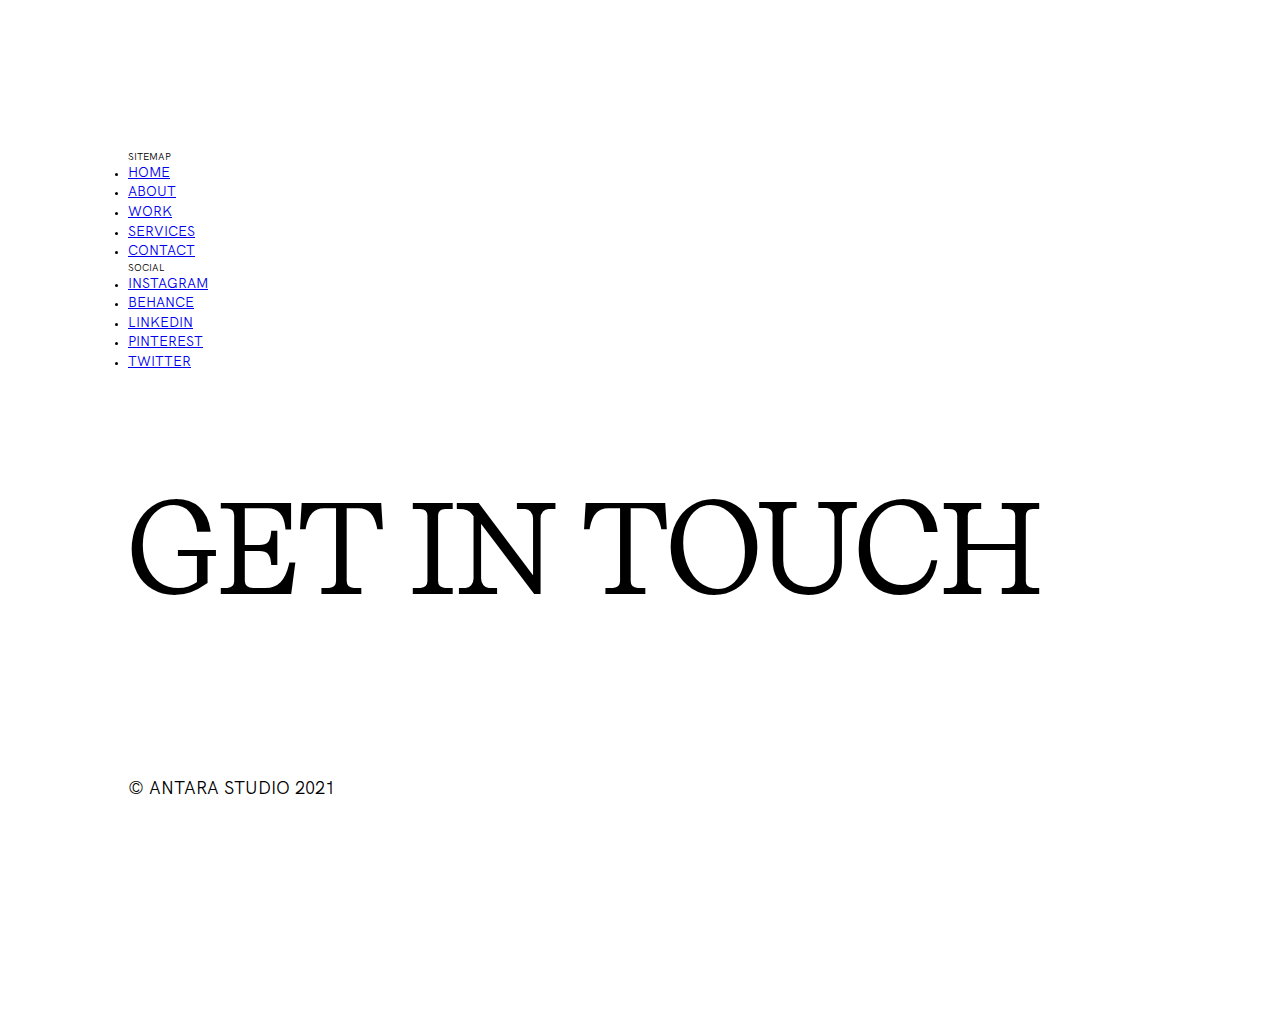
<file: work.html>
<!doctype html>
<html lang="en">

<head>
    <title>Antara Studio - Work</title>
    <!-- Required meta tags -->
    <meta charset="utf-8">
    <meta name="viewport" content="width=device-width, initial-scale=1, shrink-to-fit=no">
    <!-- favicons -->
    <link rel="shortcut icon" href="/images/favicon.ico" type="image/x-icon">
    <!-- Bootstrap CSS v5.2.1 -->
    <link href="https://cdn.jsdelivr.net/npm/bootstrap@5.2.1/dist/css/bootstrap.min.css" rel="stylesheet"
        integrity="sha384-iYQeCzEYFbKjA/T2uDLTpkwGzCiq6soy8tYaI1GyVh/UjpbCx/TYkiZhlZB6+fzT" crossorigin="anonymous">
    <!-- custom css  -->
    <link rel="stylesheet" href="styles/style.css">
    <link rel="stylesheet" href="styles/responsive.css">

    
</head>

<body>
    

    <header class="header">
        <!-- place navbar here -->
        <nav class="navbar section-container navbar-expand-md navbar-light">
            <div class="container-fluid ">
                <a class="navbar-brand" href="index.html"><img src="images/svg/svgexport-3.svg" class="img-fluid"
                        alt="Antara"></a>
                <button class="navbar-toggler border-0" type="button" data-bs-toggle="collapse"
                    data-bs-target="#navbarSupportedContent" aria-controls="navbarSupportedContent" aria-expanded="false"
                    aria-label="Toggle navigation">
                    <span class="btn-circle" onclick="openNav()">menu</span>
                </button>
        
                <div id="myNav" class="overlay w-100 w-md-0">
                    <div class="d-flex align-items-center justify-content-between p-5">
                        <a class="navbar-brand ms-3" href="#">
                            <img src="images/svg/svgexport-1.svg" class="img-fluid" alt="Antara">
                        </a>
                        <a href="" class="d-flex align-items-center text-decoration-none" onclick="closeNav()">
                            <p class="fs-2 my-4 text-white">Back</p>
                            <img src="images/svg/svgexport-2.svg" alt="">
                        </a>
                    </div>
                    <div class="overlay-content px-5">
                        <ul class="navbar-nav mx-auto">
                            <li class="nav-item ms-auto pe-4 mobile-nav-item">
                                <a class="nav-link active text-white d-inline-block" aria-current="page"
                                    href="index.html">Home</a>
                                <span class="text-white fs-3">01.</span>
                            </li>
                            <li class="nav-item pe-4">
                                <span class="text-white fs-3">02.</span>
                                <a class="nav-link active text-white d-inline-block" aria-current="page"
                                    href="work.html">WORK</a>
                            </li>
                            <li class="nav-item pe-4 me-auto">
                                <a class="nav-link active text-white d-inline-block" aria-current="page"
                                    href="service.html">SERVICES</a>
                                <span class="text-white fs-3">03.</span>
                            </li>
                            <li class="nav-item pe-4 ">
                                <span class="text-white fs-3">04.</span>
                                <a class="nav-link active text-white d-inline-block" aria-current="page"
                                    href="about.html">ABOUT</a>
                            </li>
                            <li class="nav-item pe-4">
                                <a class="nav-link active text-white d-inline-block" aria-current="page"
                                    href="contact">CONTACT</a>
                                <span class="text-white fs-2">05.</span>
                            </li>
        
                        </ul>
                        <button class="btn btn-circle-white btn-circle ms-4 text-white border-0 py-5" type="submit">GET
                            IN
                            TOUCH</button>
                    </div>
                </div>
        
                <div class="collapse navbar-collapse main-hav">
                    <ul class="navbar-nav ms-auto mb-2 mb-lg-0">
                        <li class="nav-item pe-4">
                            <a class="nav-link active -hvr" aria-current="page" href="work.html">WORK</a>
        
                        </li>
                        <li class="nav-item pe-4">
                            <a class="nav-link active -hvr" aria-current="page" href="service.html">SERVICES</a>
                        </li>
                        <li class="nav-item pe-4 ">
                            <a class="nav-link active -hvr" aria-current="page" href="about.html">ABOUT</a>
                        </li>
                        <li class="nav-item pe-4">
                            <a class="nav-link active -hvr" aria-current="page" href="contact.html">CONTACT</a>
                        </li>
        
                    </ul>
                    <button class="btn btn-circle ms-4" type="submit">GET IN TOUCH</button>
                </div>
            </div>
        </nav>
        <div class="custom-container banner d-flex align-items-center gap-5">
            <div class="banner-text ">
                <div class="d-flex align-items-center gap-5">
                    <div class="banner-title ">
                        <h1 class="text-md-end ms-5 ps-5">Design that</h1>
                    </div>
                </div>
                <div>
                    <div class="banner-title">
                        <h1 class="text-md-start pe-5">has the power</h1>
                        <h1 class=" text-md-end ">to transform</h1>
                    </div>
                </div>
                <div class="d-flex align-items-start gap-5">
                    
                    <div class="banner-title businesses">
                        <h1 class="text-md-start">businesses</h1>
                    </div>
                </div>
                
            </div>
            <div class="scroll-down d-flex flex-column align-items-center">
                <div class="scroll-circle position-relative"
                    style="transform: translate(0px); opacity: 1; visibility: inherit;">
                    <img src="images/svg/svgexport-4.svg" alt="" class="img-fluid icon-circles">
                    <img src="images/svg/svgexport-5.svg" alt="" class="img-fluid scroll icon">
                    
                </div>
                <div class="scroll-arrow ">

                    <svg viewBox="0 0 63 305">
                        <path class="arrow-line"
                            style="fill: none; stroke: rgb(0, 0, 0); stroke-width: 1.5px; stroke-dashoffset: 0px; stroke-dasharray: 304px;"
                            d="M31 0,31 304"></path>
                        <path class="arrow-left"
                            style="fill: none; stroke: rgb(0, 0, 0); stroke-width: 1.5px; stroke-dashoffset: 0px; stroke-dasharray: 51px;"
                            d="M1,269c0,0,29-1,30,35"></path>
                        <path class="arrow-right"
                            style="fill: none; stroke: rgb(0, 0, 0); stroke-width: 1.5px; stroke-dashoffset: 0px; stroke-dasharray: 51px;"
                            d="M61,269c0,0-29-1-30,35"></path>
                    </svg>

                </div>
            </div>

        </div>
    </header>

    <main >
    <!-- project work press  -->
    <section class="project-work ">
        <div class="custom-container d-flex gap-5 align-items-center">
            <p class="p ">Selected work</p>
            <hr class="line">
            <p class="p projects-title2">Projects</p>
    
        </div>
        <!-- project 1  -->
        <div class="project-item section-container">
            <a href="#" class="text-decoration-none text-dark">
                <div class="work-item row flex-column-reverse flex-md-row g-5">
                    <div class="col-12 col-md-3">
                        <div class="project-info">
                            <p class="project-date">01-011</p>
                            <p class="project-title mb-4">GRANA COFFEE</p>
                            <h4 class="project-description mb-5 pb-5">Creating an elegant earth-in-mind campaign</h4>
                        </div>
                        <div class="work-l-img  d-none d-md-block" style="height: 17.6vw;">
                            <img src="images/project-1-2.jpg" alt="" class="img-fluid align-left slide-in">
                        </div>
                    </div>
                    <div class="col-12 col-md-9">
                        <div class="work-l-img ms-0 ms-md-5" style="height: 34vw;">
                            <img src="images/project1.jpg" alt="" class="img-fluid mb-5 align-right slide-in">
                        </div>
                
                    </div>
                </div>
            </a>
        </div>

        <!-- project 2  -->
        <div class="project-item section-container">
            <a href="#" class="text-decoration-none text-dark">
                <div class="work-item row flex-column-reverse flex-md-row g-5">
                    <div class="col-12 col-md-9">
                        <div class="work-l-img me-0 me-md-5" style="height: 34vw;">
                            <img src="images/project2.jpg" alt="" class="img-fluid mb-5 align-left  slide-in">
                        </div>
                    
                    </div>
                    <div class="col-12 col-md-3">
                        <div class="project-info">
                            <p class="project-date">02-011</p>
                            <p class="project-title mb-4">STAR FADES INTL</p>
                            <h4 class="project-description mb-5 pb-5">Representing a unique dichotomy in the denim industry</h4>
                        </div>
                        <div class="work-l-img  d-none d-md-block" style="height: 17.6vw;">
                            <img src="images/project-2-1.jpg" alt="" class="img-fluid align-right slide-in">
                        </div>
                    </div>
                    
                </div>
            </a>
        </div>

        <!-- project 3  -->
        <div class="project-item section-container">
            <a href="#" class="text-decoration-none text-dark">
                <div class="work-item row flex-column-reverse flex-md-row g-5">
                    <div class="col-12 col-md-3">
                        <div class="project-info">
                            <p class="project-date">03-011</p>
                            <p class="project-title mb-4">PLUTONIC</p>
                            <h4 class="project-description mb-5 pb-5">Nurturing the mind, body, and planet</h4>
                        </div>
                        <div class="work-l-img  d-none d-md-block" style="height: 17.6vw;">
                            <img src="images/project-3-1.jpg" alt="" class="img-fluid align-left slide-in">
                        </div>
                    </div>
                    <div class="col-12 col-md-9">
                        <div class="work-l-img ms-0 ms-md-5" style="height: 34vw;">
                            <img src="images/project3.jpg" alt="" class="img-fluid mb-5 align-right slide-in">
                        </div>
        
                    </div>
                </div>
            </a>
        </div>
        
        <!-- project 4  -->
        <div class="project-item section-container">
            <a href="#" class="text-decoration-none text-dark">
                <div class="work-item row flex-column-reverse flex-md-row g-5">
                    <div class="col-12 col-md-9">
                        <div class="work-l-img me-0 me-md-5" style="height: 34vw;">
                            <img src="images/project4.jpg" alt="" class="img-fluid mb-5 align-left  slide-in">
                        </div>
        
                    </div>
                    <div class="col-12 col-md-3">
                        <div class="project-info">
                            <p class="project-date">04-011</p>
                            <p class="project-title mb-4">FITFREEDOM</p>
                            <h4 class="project-description mb-5 pb-5">Inspiring women to improve their health</h4>
                        </div>
                        <div class="work-l-img  d-none d-md-block" style="height: 17.6vw;">
                            <img src="images/project-4-1.jpg" alt="" class="img-fluid align-right slide-in">
                        </div>
                    </div>
        
                </div>
            </a>
        </div>

        <!-- project 5  -->
        <div class="project-item section-container">
            <a href="#" class="text-decoration-none text-dark">
                <div class="work-item row flex-column-reverse flex-md-row g-5">
                    <div class="col-12 col-md-3">
                        <div class="project-info">
                            <p class="project-date">05-011</p>
                            <p class="project-title mb-4">SAN CAYETANO</p>
                            <h4 class="project-description mb-5 pb-5">Designing a modern identity for a coffee village</h4>
                        </div>
                        <div class="work-l-img  d-none d-md-block" style="height: 17.6vw;">
                            <img src="images/project-5-1.jpg" alt="" class="img-fluid align-left slide-in">
                        </div>
                    </div>
                    <div class="col-12 col-md-9">
                        <div class="work-l-img ms-0 ms-md-5" style="height: 34vw;">
                            <img src="images/project5.jpg" alt="" class="img-fluid mb-5 align-right slide-in">
                        </div>
        
                    </div>
                </div>
            </a>
        </div>
        
        <!-- project 6  -->
        <div class="project-item section-container">
            <a href="#" class="text-decoration-none text-dark">
                <div class="work-item row flex-column-reverse flex-md-row g-5">
                    <div class="col-12 col-md-9">
                        <div class="work-l-img me-0 me-md-5" style="height: 34vw;">
                            <img src="images/project6.jpg" alt="" class="img-fluid mb-5 align-left  slide-in">
                        </div>
        
                    </div>
                    <div class="col-12 col-md-3">
                        <div class="project-info">
                            <p class="project-date">06-011</p>
                            <p class="project-title mb-4">DOBLE ERRE</p>
                            <h4 class="project-description mb-5 pb-5">Using hands as a tool for story-telling</h4>
                        </div>
                        <div class="work-l-img  d-none d-md-block" style="height: 17.6vw;">
                            <img src="images/project-6-1.jpg" alt="" class="img-fluid align-right slide-in">
                        </div>
                    </div>
        
                </div>
            </a>
        </div>

        <!-- project 7  -->
        <div class="project-item section-container">
            <a href="#" class="text-decoration-none text-dark">
                <div class="work-item row flex-column-reverse flex-md-row g-5">
                    <div class="col-12 col-md-3">
                        <div class="project-info">
                            <p class="project-date">07-011</p>
                            <p class="project-title mb-4">MARCAS MUNDIALES</p>
                            <h4 class="project-description mb-5 pb-5">Representing the world... in a cup</h4>
                        </div>
                        <div class="work-l-img  d-none d-md-block" style="height: 17.6vw;">
                            <img src="images/project-7-1.jpg" alt="" class="img-fluid align-left slide-in">
                        </div>
                    </div>
                    <div class="col-12 col-md-9">
                        <div class="work-l-img ms-0 ms-md-5" style="height: 34vw;">
                            <img src="images/project7.jpg" alt="" class="img-fluid mb-5 align-right slide-in">
                        </div>
        
                    </div>
                </div>
            </a>
        </div>
        
        <!-- project 8  -->
        <div class="project-item section-container">
            <a href="#" class="text-decoration-none text-dark">
                <div class="work-item row flex-column-reverse flex-md-row g-5">
                    <div class="col-12 col-md-9">
                        <div class="work-l-img me-0 me-md-5" style="height: 34vw;">
                            <img src="images/project8.jpg" alt="" class="img-fluid mb-5 align-left  slide-in">
                        </div>
        
                    </div>
                    <div class="col-12 col-md-3">
                        <div class="project-info">
                            <p class="project-date">08-011</p>
                            <p class="project-title mb-4">FRANK DE PAULA</p>
                            <h4 class="project-description mb-5 pb-5">Communicating innovation in the coffee world</h4>
                        </div>
                        <div class="work-l-img  d-none d-md-block" style="height: 17.6vw;">
                            <img src="images/project-8-1.jpeg" alt="" class="img-fluid align-right slide-in">
                        </div>
                    </div>
        
                </div>
            </a>
        </div>

        <!-- project 9  -->
        <div class="project-item section-container">
            <a href="#" class="text-decoration-none text-dark">
                <div class="work-item row flex-column-reverse flex-md-row g-5">
                    <div class="col-12 col-md-3">
                        <div class="project-info">
                            <p class="project-date">09-011</p>
                            <p class="project-title mb-4">MOVEN</p>
                            <h4 class="project-description mb-5 pb-5">Movement at the core of business consulting</h4>
                        </div>
                        <div class="work-l-img  d-none d-md-block" style="height: 17.6vw;">
                            <img src="images/project-9-1.jpg" alt="" class="img-fluid align-left slide-in">
                        </div>
                    </div>
                    <div class="col-12 col-md-9">
                        <div class="work-l-img ms-0 ms-md-5" style="height: 34vw;">
                            <img src="images/project9.jpg" alt="" class="img-fluid mb-5 align-right slide-in">
                        </div>
        
                    </div>
                </div>
            </a>
        </div>
        
        <!-- project 10  -->
        <div class="project-item section-container">
            <a href="#" class="text-decoration-none text-dark">
                <div class="work-item row flex-column-reverse flex-md-row g-5">
                    <div class="col-12 col-md-9">
                        <div class="work-l-img me-0 me-md-5" style="height: 34vw;">
                            <img src="images/project10.jpg" alt="" class="img-fluid mb-5 align-left  slide-in">
                        </div>
        
                    </div>
                    <div class="col-12 col-md-3">
                        <div class="project-info">
                            <p class="project-date">10-011</p>
                            <p class="project-title mb-4">EL MUELLE</p>
                            <h4 class="project-description mb-5 pb-5">Re-imagining a traditional family-owned business</h4>
                        </div>
                        <div class="work-l-img  d-none d-md-block" style="height: 17.6vw;">
                            <img src="images/project-10-1.jpg" alt="" class="img-fluid align-right slide-in">
                        </div>
                    </div>
        
                </div>
            </a>
        </div>

        <!-- project 11  -->
        <div class="project-item section-container">
            <a href="#" class="text-decoration-none text-dark">
                <div class="work-item row flex-column-reverse flex-md-row g-5">
                    <div class="col-12 col-md-3">
                        <div class="project-info">
                            <p class="project-date">11-011</p>
                            <p class="project-title mb-4">KOCTEL</p>
                            <h4 class="project-description mb-5 pb-5">An unconventional approach to market nuts</h4>
                        </div>
                        <div class="work-l-img  d-none d-md-block" style="height: 17.6vw;">
                            <img src="images/project-11-1.jpg" alt="" class="img-fluid align-left slide-in">
                        </div>
                    </div>
                    <div class="col-12 col-md-9">
                        <div class="work-l-img ms-0 ms-md-5" style="height: 34vw;">
                            <img src="images/project11.jpg" alt="" class="img-fluid mb-5 align-right slide-in">
                        </div>
        
                    </div>
                </div>
            </a>
        </div>
        
        
        
    
    </section>

    </main>

    <footer class="bg-dark text-white ">
        <!-- place footer here -->
        <div class="section-container">
            <p class="footer-title">BASED IN GUATEMALA, WORKING WORLDWIDE<br>
                GT LOCAL TIME: SAT 12:49 PM</p>
            <div class="footer-menu d-flex align-items-center" >
                <div class="sitemap me-5">
                    <p class="fs-5">SITEMAP</p>
                    <ul class="row row-cols-2 m-0 p-0">
                        <li class="list-group-item"><a href="#" class="text-decoration-none text-white">HOME</a></li>
                        <li class="list-group-item"><a href="#" class="text-decoration-none text-white">ABOUT</a></li>
                        <li class="list-group-item"><a href="#" class="text-decoration-none text-white">WORK</a></li>
                        <li class="list-group-item"><a href="#" class="text-decoration-none text-white">SERVICES</a></li>
                        <li class="list-group-item"><a href="#" class="text-decoration-none text-white">CONTACT</a></li>
                    </ul>

                </div>
                <div class="sitemap">
                    <p class="fs-5">SOCIAL</p>
                    <ul class="row row-cols-2 m-0 p-0">
                        <li class="list-group-item"><a href="#" class="text-decoration-none text-white">INSTAGRAM</a></li>
                        <li class="list-group-item"><a href="#" class="text-decoration-none text-white">BEHANCE</a></li>
                        <li class="list-group-item"><a href="#" class="text-decoration-none text-white">LINKEDIN</a></li>
                        <li class="list-group-item"><a href="#" class="text-decoration-none text-white">PINTEREST</a></li>
                        <li class="list-group-item"><a href="#" class="text-decoration-none text-white">TWITTER</a></li>
                    </ul>
                </div>
            </div>
            <div class="get-in-touch">
                <h4>GET IN TOUCH</h4>
            </div>
            <div class="copyright footer-title my-5">
                <p>© ANTARA STUDIO 2021</p>
            </div>
        </div>
        

    </footer>

    <!-- Bootstrap JavaScript Libraries -->
    <script src="https://cdn.jsdelivr.net/npm/bootstrap@5.2.1/dist/js/bootstrap.min.js"
        integrity="sha384-7VPbUDkoPSGFnVtYi0QogXtr74QeVeeIs99Qfg5YCF+TidwNdjvaKZX19NZ/e6oz" crossorigin="anonymous">
        </script>
    <!-- custom JavaScript  -->
    <script src="js/script.js"></script>

</body>

</html>
</file>
<file: styles/style.css>
@font-face {
    font-family: "RecifeDisplayregular";
    src: url("../font/recifeDisplay/RecifeDisplay-Regular.eot");
    /* eot */
    src: url("../font/recifeDisplay/RecifeDisplay-Regular.woff") format("woff"),
        /* woff */
        url("../font/recifeDisplay/RecifeDisplay-Regular.otf") format("opentype"),
        /* otf */
        url("../font/recifeDisplay/RecifeDisplay-Regular.svg#filename") format("svg");
    /* svg */
}

@font-face {
    font-family: "RecifeDisplaylight";
    src: url("../font/recifeDisplay/RecifeDisplay-Light.eot");
    /* eot */
    src: url("../font/recifeDisplay/RecifeDisplay-Light.woff") format("woff"),
        /* woff */
        url("../font/recifeDisplay/RecifeDisplay-Light.otf") format("opentype"),
        /* otf */
        url("../font/recifeDisplay/RecifeDisplay-Light.svg#filename") format("svg");
    /* svg */
}

@font-face {
    font-family: "HKGrotesk";
    src: url("../font/HKGrotesk/HKGrotesk-Regular.eot");
    /* eot */
    src: url("../font/HKGrotesk/HKGrotesk-Regular.woff") format("woff"),
        /* woff */
        url("../font/HKGrotesk/HKGrotesk-Regular.otf") format("opentype"),
        /* otf */
        url("../font/HKGrotesk/HKGrotesk-Regular.svg#filename") format("svg");
    /* svg */
}

* {
    font-family: 'HKGrotesk', monospace;
    box-sizing: border-box;
    text-rendering: optimizelegibility;
    -webkit-font-smoothing: antialiased;
    -webkit-tap-highlight-color: rgba(0, 0, 0, 0);
    margin: 0px;
    padding: 0px;
    scroll-behavior: smooth;
}

h1,
h2,
h3,
h4,
h5,
h6 {
    font-family: 'RecifeDisplaylight';
}

html {
    font-size: 62.5%;
}

/* ================================
            Header style  
====================================*/
.section-container {
    padding: 20px 10%;
}

.header .nav-link {
    font-size: 1.4rem;
    text-transform: uppercase;
}

.-hvr {
    display: inline-block;
    position: relative;
}

.-hvr:hover::before {
    transform: scaleX(1);
    transform-origin: left center;
    transition-delay: 0.2s;
}

.-hvr::before {
    bottom: 0px;
    content: "";
    height: 1px;
    left: 0px;
    position: absolute;
    transform: scaleX(0);
    transform-origin: right center;
    width: 100%;
    background: rgb(33, 33, 33);
    transition: transform 0.3s ease-in-out 0s;
}

.btn-circle {
    font-size: 1.4rem;
    text-transform: uppercase;
    position: relative;
}

.btn-circle-white {
    font-size: 3rem !important;
    width: 70%;
}

.btn-circle:before {
    content: "";
    border: 1px solid #000;
    left: 50%;
    height: 2.4rem;
    position: absolute;
    width: 120%;
    border-radius: 50%;
    transform: translate(-50%, -50%);
    pointer-events: none;
    top: 50%;
}

.btn-circle-white:before {
    height: 4rem;
    border-color: #fff;
}

button:focus {
    border: none !important;
    outline: none;
}

.header .navbar-toggler {
    box-shadow: none;
}



/* mobile menu */


.overlay {
    height: 100%;
    display: none;
    width: 100%;
    position: fixed;
    z-index: 1;
    top: 0;
    left: 0;
    background-color: rgb(0, 0, 0);
    background-color: rgba(0, 0, 0, 1);
    overflow-x: hidden;
    transition: 1s;
}

.overlay-content {
    position: relative;
    top: 5%;
    width: 100%;
    text-align: center;
    margin-top: 30px;
}

.overlay-content a {
    padding: 8px;
    text-decoration: none;
    font-size: 9rem !important;
    color: #818181;
    display: block;
    transition: 0.3s;
    font-family: 'RecifeDisplaylight' !important;
}

.overlay a:hover,
.overlay a:focus {
    color: #f1f1f1;
}


/*=======================
     banner style  
=========================*/
.custom-container {
    padding: 20px 20px 20px 20px;
}

.scroll-down .scroll-circle {
    display: inline-block;
    height: 6rem;
    margin-bottom: 2rem;
    width: 6rem;

}

.scroll-down .scroll-arrow {
    display: inline-block;
    height: 10rem;
    stroke-width: 3;
    width: 2.4rem;
}

.banner-title h1 {
    font-size: 12vw;
}

.scroll-down .icon-circles {
    position: absolute;
    width: 2rem;
    height: 2rem;
    top: 50%;
    left: 50%;
    transform: translate(-50%, -50%);


}

.scroll-circle .icon {
    animation: rotate .5s linear infinite;
    animation-play-state: paused;
    animation-delay: calc(var(--scroll) * -1s);
    animation-iteration-count: 1;
    animation-fill-mode: both;
}

.scroll-down .scroll-arrow {
    display: inline-block;
    height: 10rem;
    stroke-width: 3;
    width: 2.4rem;
}

.scroll-down {
    margin-top: 20rem;
}

@keyframes rotate {
    to {
        transform: rotate(360deg);
    }
}

/*=======================
     Commited style  
=========================*/
.read-more {
    display: inline-block;
    text-decoration: none;
    position: relative;
}

.read-more .aria {
    display: none;
}

.read-more .button {
    align-items: center;
    display: flex;
}

.read-more .circle {
    display: block;
    height: 6rem;
    margin-right: 2rem;
    position: relative;
    width: 6rem;
}

.read-more .icon-circles {
    position: absolute;
    width: 2rem;
    height: 2rem;
    top: 50%;
    left: 50%;
    transform: translate(-50%, -50%);
}

.read-more .icon {
    transition: transform .5s ease-out;
}

.commited-title {
    font-size: 3rem;
}

.commited-description p {
    width: 100%;
    font-size: 1.4rem;
    line-height: 1.4;
    padding: 4rem 0;
}

.hover-roteted .read-more {
    transition: transform .5s ease-out;
}

.hover-roteted:hover .read-more {
    transform: rotate(90deg);
}

.line {
    background: #979797;
    height: 2px;
    width: 25.55vw;
    border: none;
    margin: 0 2rem;
}

.section-title {
    font-size: 2rem;
}

.p {
    font-size: 1.4rem;
    line-height: 1.4;
}

/*=======================
     project style  
=========================*/

.project {
    position: relative;
}


.project a {
    text-decoration: none;
    font-size: 3rem;
    color: #000;
    overflow: hidden;
    transition: ease .5s all;
    display: block;
    z-index: 2;
    text-shadow: 3px 5px 10px rgba(255, 255, 255, 1);

}

.project:hover h1 {
    color: #000 !important;
}

.project a:hover h1 {
    transition: ease .5s all;
    color: #ccc !important;
}

.project a:hover .follow-img {
    opacity: 1;
}

.project .follow-img {
    opacity: 0;
    width: 100%;
    height: 100vh;
    max-width: 400px;
    box-sizing: border-box;
    transition: ease .2s;
    position: absolute;
    transform: translate(-50%, -50%);
    z-index: -1;
    object-fit: cover;
}

/*=======================
     connections style  
=========================*/
.connection-title {
    font-size: 3rem;
    line-height: 1;
}

.connection-description {
    font-size: 1.4rem;
    line-height: 1.4;
    padding-right: 9.85vw;
}

.shot-services-title,
.footer-title {
    font-size: 1.4rem;
    line-height: 1.4;

}

.service-title {
    font-size: 6rem;
    line-height: 1.4;

}

.projects-title2 {
    display: none;
}


.hover-rotete:hover .read-more {
    transform: rotate(90deg);
}

/*=======================
     footer style  
=========================*/
.footer-title {
    margin-bottom: 20rem;
    margin-top: 10rem;
}

.get-in-touch h4 {
    font-size: 10.8vw;
    display: inline-block;
    border-bottom: 3px solid #fff;
    cursor: pointer;
    margin-top: 10rem;
    margin-bottom: 5rem;
}

.get-in-touch h4:hover,
.footer-menu li a:hover {
    color: #979797;
}

.footer-menu li a {
    font-size: 1.4rem;
    line-height: 1.4;
}


/*===================================================
                    Work Page Style 
=====================================================*/
.project-item{
    padding-bottom: 10rem;
}
.project-title {
    font-size: 1.4rem;
    line-height: 1.4;
}

.project-description {
    font-size: 1.8rem;
    line-height: 1.25;
}

.work-l-img {
    overflow: hidden;
    /* transition: transform .8s linear 1s; */
}

.work-l-img img {
    display: block;
    height: 100%;
    width: 100%;
}

.project-work .work-item:hover .work-l-img img {
    transform: scale(1.045) rotate(1.2deg);
    /* transform-origin: center; */
    transition: all .8s;
    transition-timing-function: linear;
}




.slide-in {
    opacity: 0;
    transition: all .8s;
}

.align-left.slide-in {
    transform: translate(-30%) scale(0.95);
}

.align-right.slide-in {
    transform: translate(30%) scale(0.95);
}

.slide-in.active {
    opacity: 1;
    transform: translate(0%) scale(1);
}
</file>
<file: styles/responsive.css>
@media screen and (max-width: 450px) {
    .overlay a {
        font-size: 20px
    }

    .overlay .closebtn {
        font-size: 40px;
        top: 15px;
        right: 35px;
    }

    .overlay-content a {
        font-size: 6rem !important;
    }


}

@media screen and (min-width: 767px) {
    #myNav {
        display: none !important;
    }

    .custom-container {
        padding: 100px 5% 100px 20%;
    }

    .commited-title {
        font-size: 4.1666666667vw;
    }

    .commited-description p {
        width: 34.475vw;
        font-size: 1.6rem;
    }

    .section-title {
        font-size: 2.2rem;
    }

    .connection-title {
        font-size: 4.1666666667vw;
    }

    .connection-description,
    .footer-title {
        font-size: 1.6rem;
    }

    .service-title {
        font-size: 4.1666vw;
        line-height: 1.4;

    }

    .projects-title2 {
        display: block;
    }

    .line {
        margin: 0 6rem;
    }

    .p {
        font-size: 1.6rem;
    }

    .project-description {
        font-size: 4.1666666667vw;
    }




}

@media screen and (min-width: 1024px) {
    .banner-title h1 {
        font-size: 9.5vw;
    }

    .scroll-down .scroll-circle {
        height: 8rem;
        width: 8rem;
    }

    .commited-title {
        font-size: 3.75vw;
    }

    .commited-description p {
        width: 22.1625vw;
        font-size: 1.8rem;
    }

    .section-title {
        font-size: 2.5rem;
    }

    .connection-title {
        font-size: 3.75vw;
    }

    .connection-description,
    .footer-title {
        font-size: 1.8rem;
    }

    .service-title {
        font-size: 1.875vw;
        line-height: 1.4;

    }

    .get-in-touch h4 {
        font-size: 9.8vw;

    }

    .p {
        font-size: 1.8rem;
    }

    .project-description {
        font-size: 1.875vw;
    }


}

@media screen and (min-width: 1280px) {

    .scroll-down .scroll-arrow {
        stroke-width: 1.5;
        height: 30rem;
        width: 6rem;
    }
}
</file>
